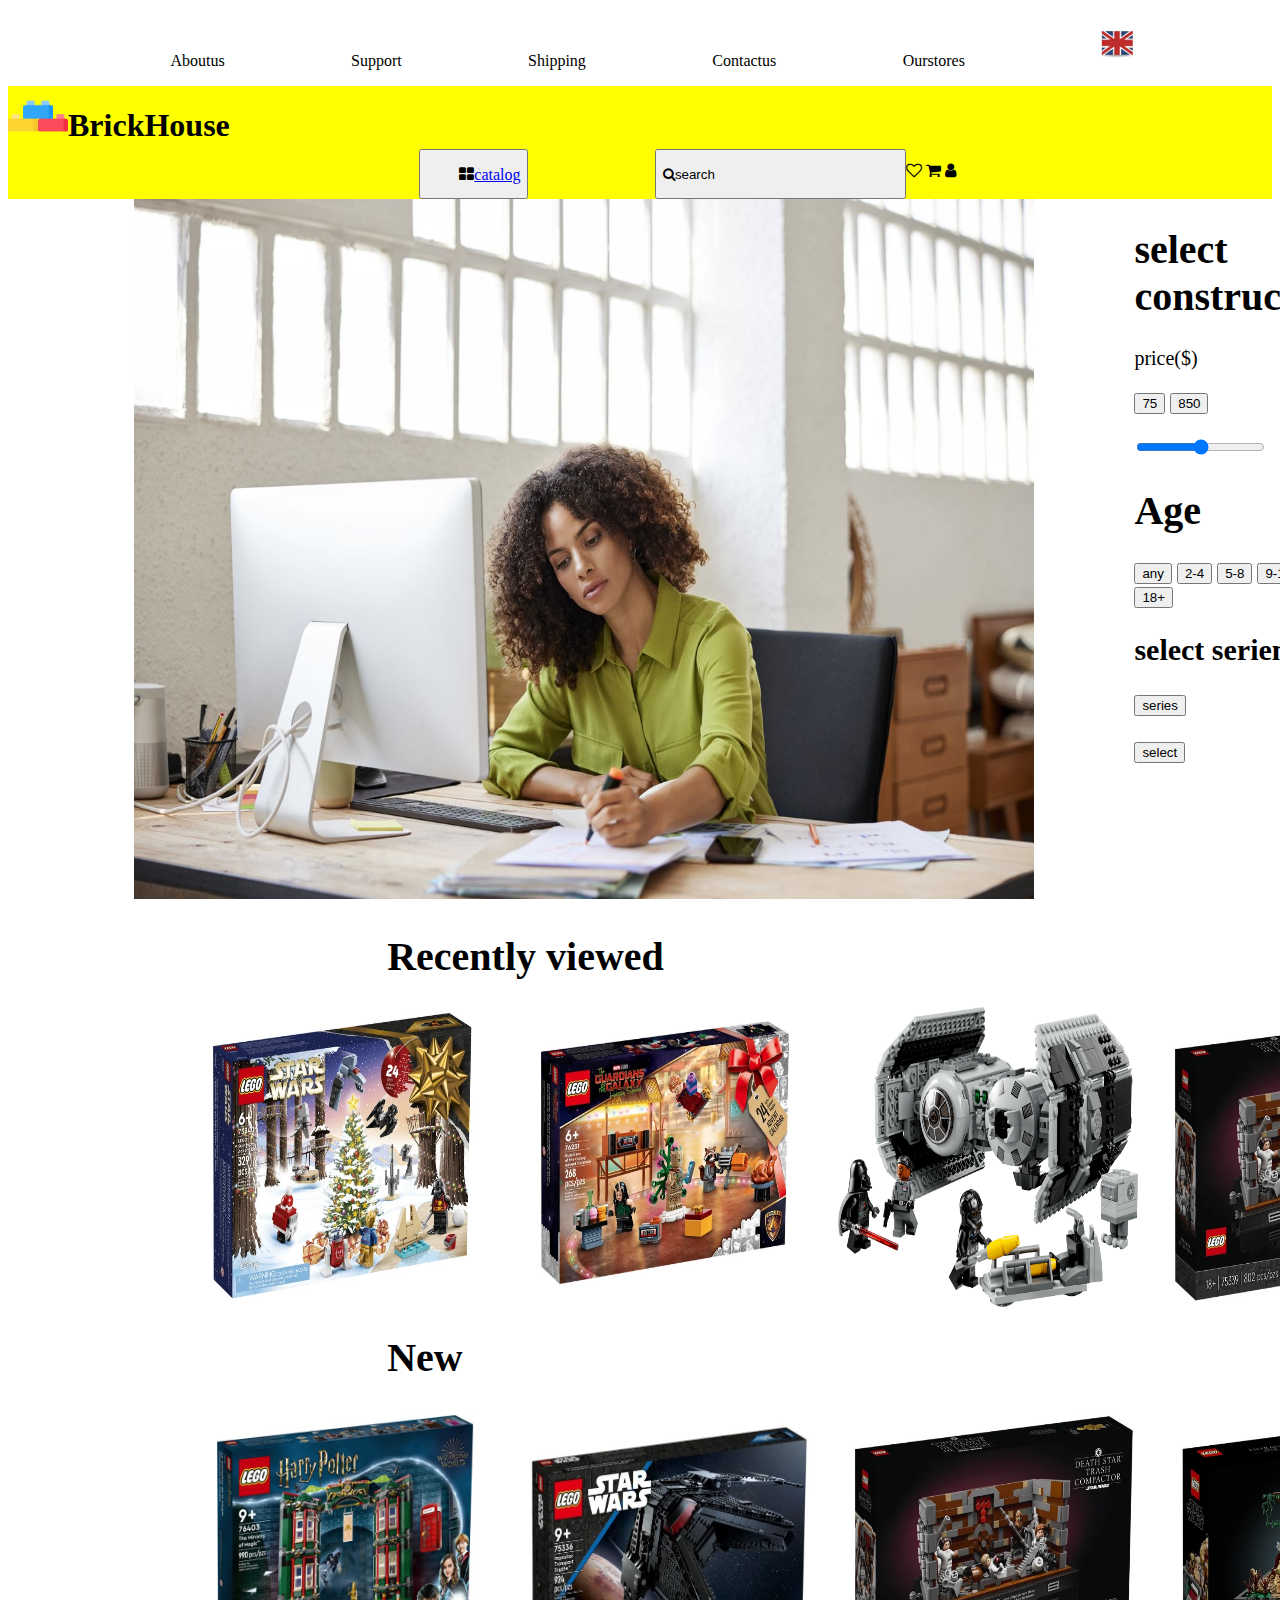
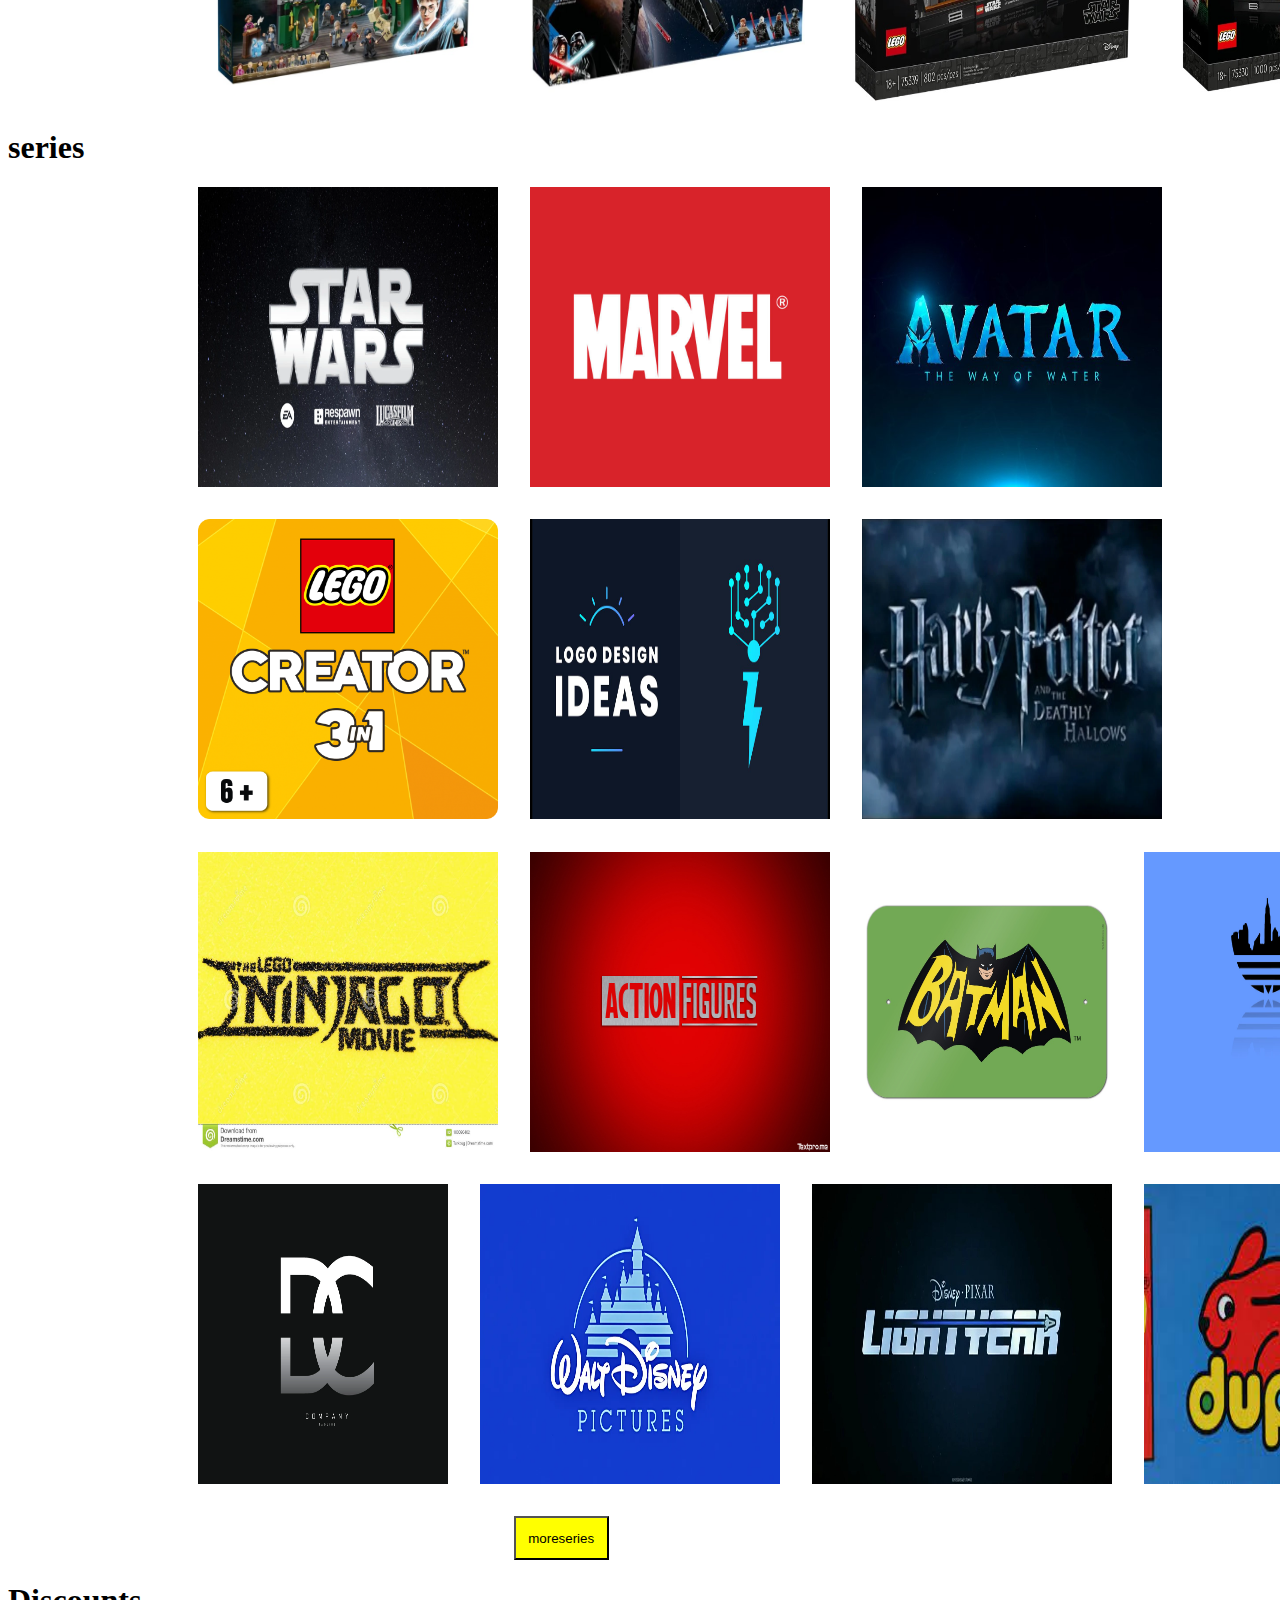
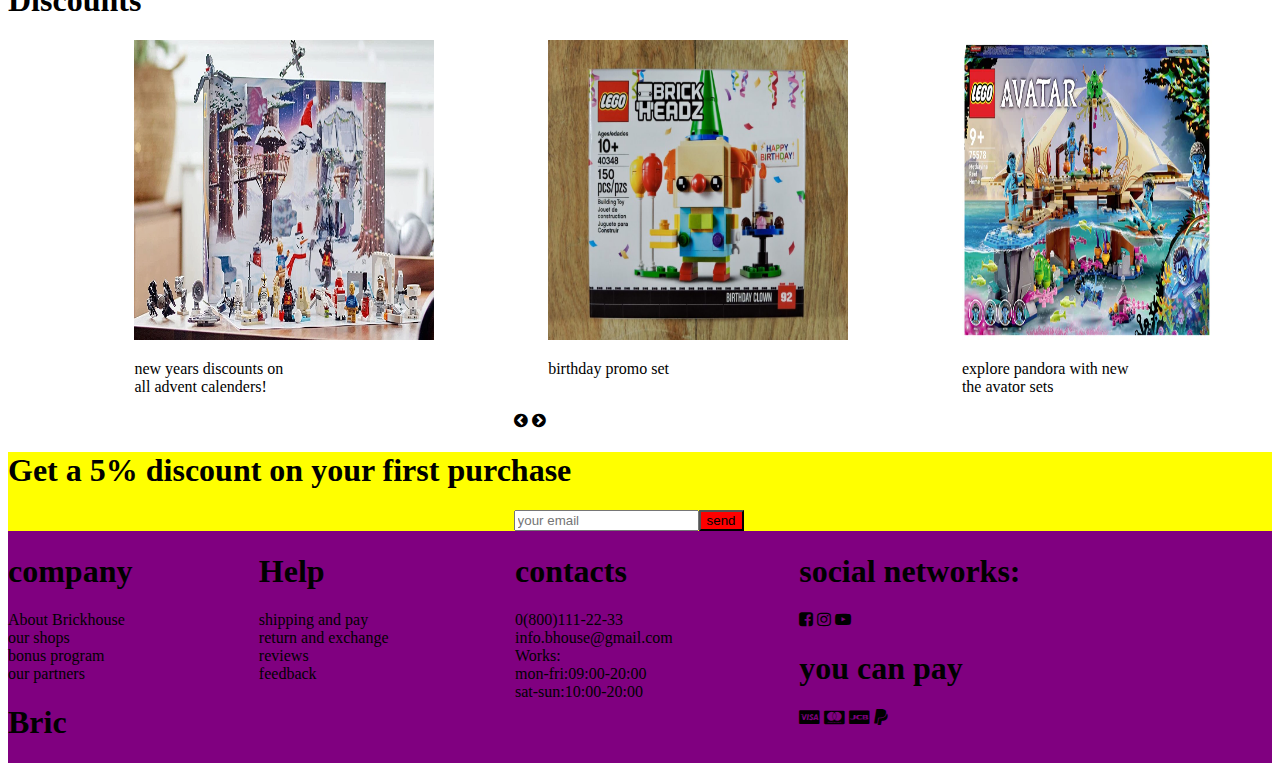
<file: index.html>
<!DOCTYPE html>
<html lang="en">
<head>
    <meta charset="UTF-8">
    <meta http-equiv="X-UA-Compatible" content="IE=edge">
    <meta name="viewport" content="width=device-width, initial-scale=1.0">
    <title>Document</title>
    <link rel="stylesheet" href="style.css">
    <link rel="stylesheet" href="media.css">
    <link rel="stylesheet" href="https://cdnjs.cloudflare.com/ajax/libs/font-awesome/4.7.0/css/font-awesome.min.css">
</head>
<body>
    <div class="people">
    <div class="di1">
        <nav class="nav">
            <ul>
                <li><a href="#Aboutus"></a>Aboutus</li>
                <li><a href="Support"></a>Support</li>
                <li><a href="Shipping"></a>Shipping</li>
                <li><a href="Contactus"></a>Contactus</li>
                <li><a href="Ourstores"></a>Ourstores</li>
                <li><img src="flag.png" id="flag"></li>
            </ul>
        </nav>
    </div>
    <div class="brickhouse">
        <img src="brickhouse.png" id="brick">  
        <h1>BrickHouse</h1>
        <button id="catalog"i class="fa fa-th-large" aria-hidden="true"></i><a href="details.html">catalog</a> </button>
        <button id="search"><i class="fa fa-search" aria-hidden="true"></i>search</button>
        <div class="icon">
        <i class="fa fa-heart-o" aria-hidden="true"></i>
        <i class="fa fa-shopping-cart" aria-hidden="true"></i>
        <i class="fa fa-user" aria-hidden="true"></i>
        </div> 
        </div>
        <div class="mmm">
            <div>
                <img src="women.jpg" id="women">
            </div>
            <div class="sessions">
                <h1>select constructer</h1>
                <p>price($)</p>
                <button>75</button>   <button>850</button> <br> <br>
                <input type="range">
                <h1>Age</h1>
                <button>any</button>  <button>2-4</button> <button>5-8</button> <button>9-17</button> <button>18+</button>
                <h2>select serien</h2>
                <button>series</button> <br> <br> <button>select</button>
            </div>

        </div>
        
            <h1 class="rece">Recently viewed</h1>
            <div class="camon">
<img src="im1.jpg" id="one">
<img src="im2.jpg" id="two">
<img src="camera.png" id="cam">
<img src="im3.jpg" id="three">
            </div>
            <h1 class="new">New</h1>
            <div class="camon2">
<img src="im4.jpg" id="four">
<img src="mage6.jpg" id="six">
<img src="mage7.jpg" id="seven">
<img src="mage8.jpg" id="eight">
            </div>
            <h1>series</h1>
            <div class="xxx">
                <div class="x1">
                    <img src="star2.webp" id="star">
                <img src="marvel.jpg" id="marvel">
                <img src="avater.jpeg" id="avater">
                </div>
                <div class="x2">
                    <img src="creator.png" id="creator">
                <img src="ideas.jpg" id="ideas">
                <img src="harry.webp" id="harry">

                </div>
               <div class="x3">
                <img src="ninja.jpg" id="ninja">
                <img src="minifi.jpg" id="mini">
                <img src="classic.jpeg" id="classic">
                <img src="city.jpg" id="city">

               </div>
                <div class="x4">
                    <img src="dc.webp" id="dc">
                <img src="disney.webp" id="disney">
                <img src="lightyear.jpg" id="light">
                <img src="duplo.jpeg" id="duplo">

                </div>
            </div>
            <div>
                <button class="series">moreseries</button>
            </div>
            <h1>Discounts</h1>
            <div class="more">
            <div>
                <img src="newyear.webp" id="newyear">
                <p>new years discounts on <br>all advent calenders!</p>
            </div>
            <div>
                <img src="birthday2.jpg" id="birthday">
                <p>birthday promo set</p>
            </div>
            <div>
                <img src="pandora2.webp" id="pandora">
                <p>explore pandora with new <br>the avator sets</p>
            </div>
            </div>
            <div class="con">
                <i class="fa fa-chevron-circle-left" aria-hidden="true"></i> <i class="fa fa-chevron-circle-right" aria-hidden="true"></i>
            </div>
            <div class="near">
                <h1>Get a 5% discount on your first purchase</h1>
                <div class="kolo">
                      <input type="your email"placeholder="your email"><button id="but7">send</button>
                    </div>
                    </div>
            <div class="end">
                <div>
                <h1>company</h1>
                <p>About Brickhouse <br>our shops <br>bonus program <br>our partners</p>
                <h1>Bric</h1>
            </div>
            <div>
                <h1>Help</h1>
                <p>shipping and pay <br>return and exchange <br>reviews <br>feedback</p>
            </div>
            <div>
                <h1>contacts</h1>
                <p>0(800)111-22-33 <br>info.bhouse@gmail.com <br>Works: <br>mon-fri:09:00-20:00 <br>sat-sun:10:00-20:00</p>
            </div>
            <div>
                <h1>social networks:</h1>
                <i class="fa fa-facebook-square" aria-hidden="true"></i> <i class="fa fa-instagram" aria-hidden="true"></i> <i class="fa fa-youtube-play" aria-hidden="true"></i>
                <h1>you can pay</h1>
                <i class="fa fa-cc-visa" aria-hidden="true"></i> <i class="fa fa-cc-mastercard" aria-hidden="true"></i> <i class="fa fa-cc-jcb" aria-hidden="true"></i> <i class="fa fa-paypal" aria-hidden="true"></i>

            </div>

            </div>
            </div>

</body>
</html>
</file>
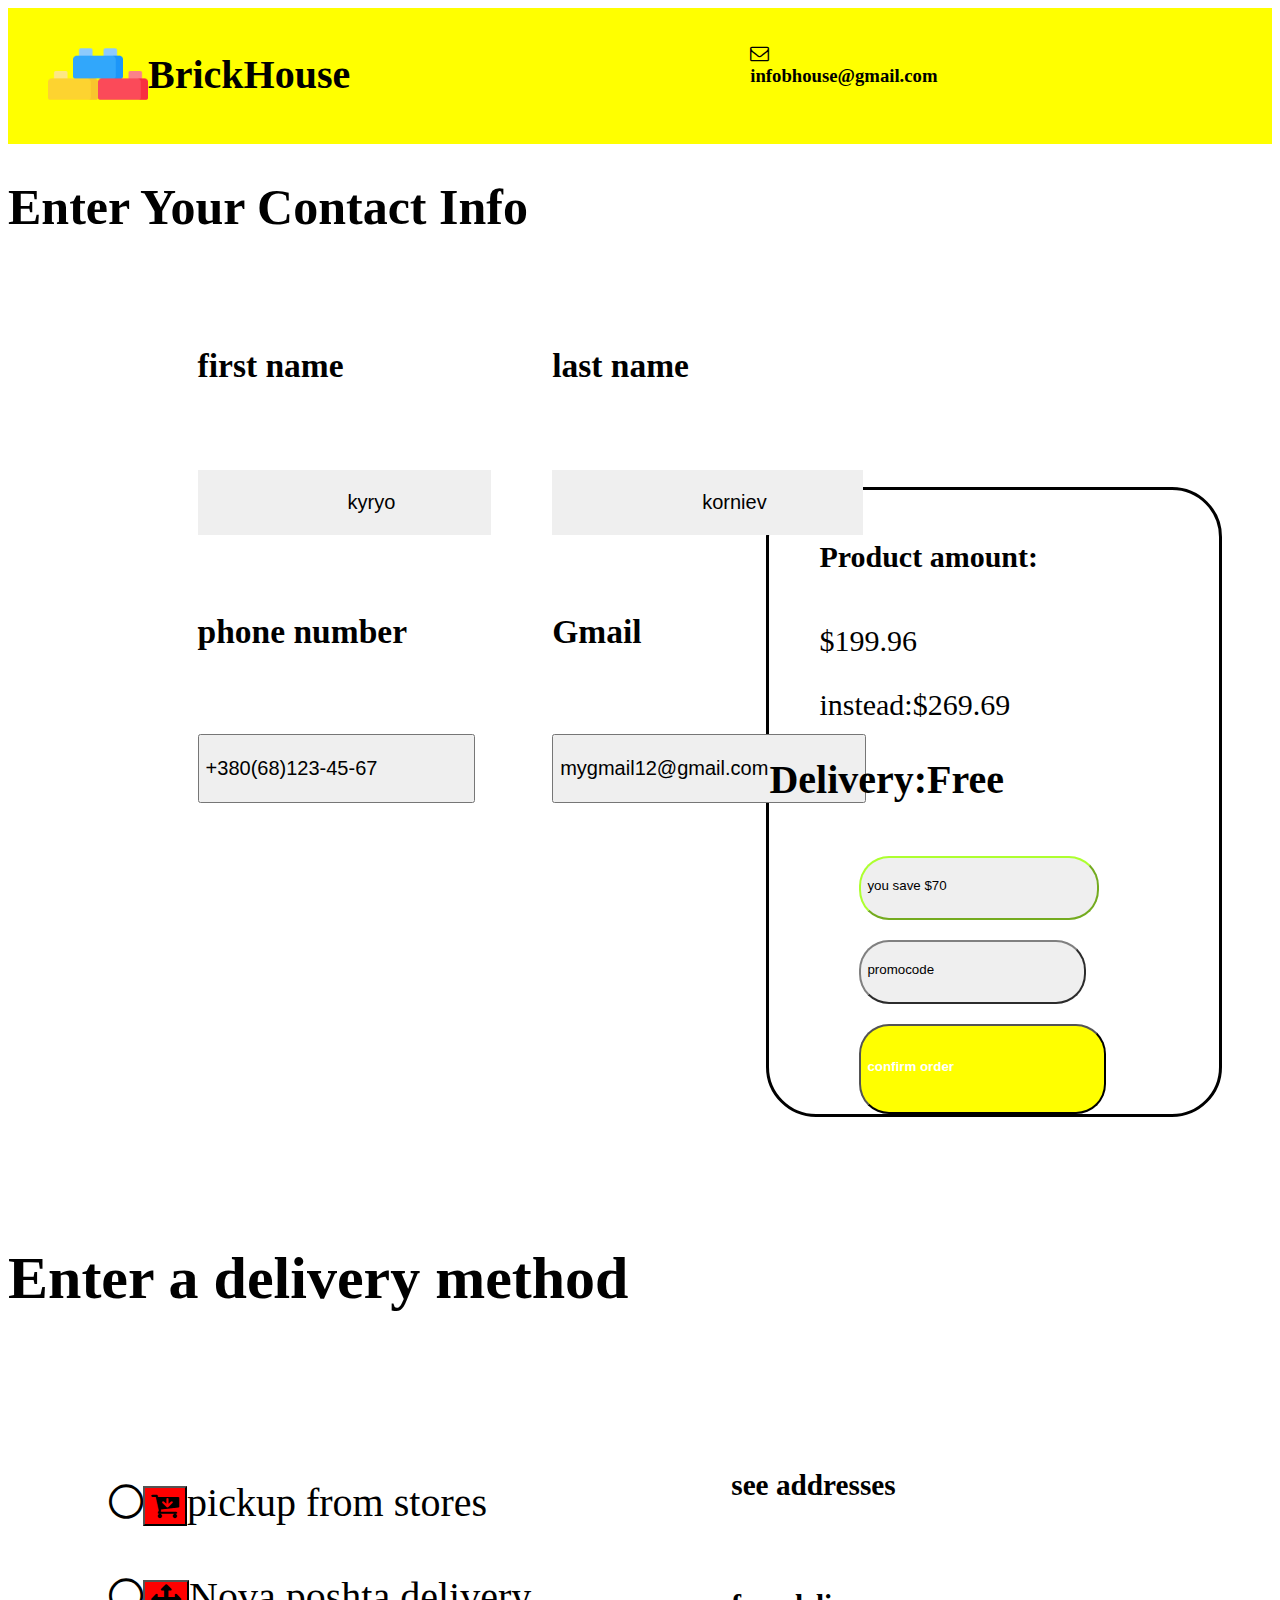
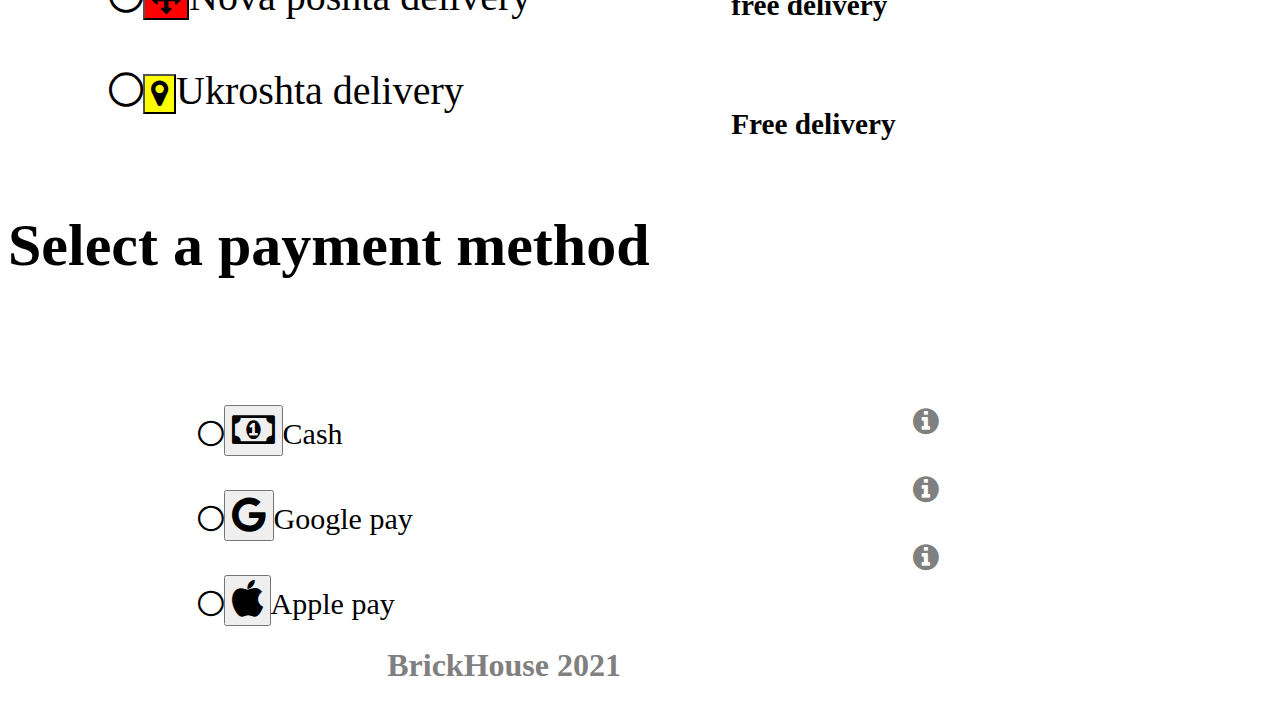
<file: contact.html>
<!DOCTYPE html>
<html lang="en">
<head>
    <meta charset="UTF-8">
    <meta http-equiv="X-UA-Compatible" content="IE=edge">
    <meta name="viewport" content="width=device-width, initial-scale=1.0">
    <title>Document</title>
    <link rel="stylesheet" href="contact.css">
    <link rel="stylesheet" href="https://cdnjs.cloudflare.com/ajax/libs/font-awesome/4.7.0/css/font-awesome.min.css">
</head>
<body>
    <div class="nyumba">
        <div class="navdi">
        <nav class="nav">
            <ul>
                <div>
         <img src="brickhouse.png" id="brick">
         </div>
         <div>
            <h1 class="b">BrickHouse</h1>
                </div>
                <div class="d1">
                 <h3 class="hotline"> <i class="fa fa-envelope-o" aria-hidden="true"></i> infobhouse@gmail.com</h3> 
                 </div>
                 <div class="d2">
               <h3 class="Contact"><i class="fa fa-phone" aria-hidden="true"></i>0(800)111-22-33 </h3>
                </div>

            </ul>
        </nav>
        </div>
        <div class="uno1">
            <h1 class="uno1">Enter Your Contact Info</h1>
        </div>
        <div class="Enter2">
        <div>
            <h6>first name</h6>
            <button class="but2"><p class="ky">kyryo</p></button> <br>
            <h6>phone number</h6>
            <button class="but5"><p class="phone">+380(68)123-45-67</p></button>
        </div>
     <div>
        <h6>last name</h6>
        <button class="but1"> <p class="kor">korniev</p></button> <br>
        <h6>Gmail</h6>
        <button class="but4"><p class="my">mygmail12@gmail.com</p> </button>
     </div>
     </div>
     <div class="prdc">
        <h5 class="p1">Product amount:</h5>
        <p class="p2">$199.96</p>
        <p class="p3">instead:$269.69</p>
        <h2 class="va">Delivery:Free</h2>
        <div class="endbut">
        <button class="ten">you save $70</button> <br>
        <button class="twenty">promocode</button> <br>
        <button class="thirty"><p class="white">confirm order</p></button>
        </div>
     </div>
     <div class="enter7">
        <h1 class="entry">Enter a delivery method</h1>
     </div>
     <div class="nova">
        <div class="pickup2"> 
            <i class="fa fa-circle-thin" aria-hidden="true"></i><button class="ke1"><i class="fa fa-cart-arrow-down" aria-hidden="true"></i></button>pickup from stores <br> <br>
                 <i class="fa fa-circle-thin" aria-hidden="true"></i><button class="ke2"><i class="fa fa-arrows" aria-hidden="true"></i></button>Nova poshta delivery <br> <br> 
                 <i class="fa fa-circle-thin" aria-hidden="true"></i><button class="ke3"><i class="fa fa-map-marker" aria-hidden="true"></i></button>Ukroshta delivery
        </div>
        <div class="address">
            <h3>see addresses</h3> <br>
            <h3>free delivery</h3> <br> 
            <h3>Free delivery</h3>
        </div>
     </div> <br>
     <div class="sele">
        <h1>Select a payment method</h1>
     </div>
     <div class="payment">
     <div class="paygo">
        <i class="fa fa-circle-thin" aria-hidden="true"></i><button class="a"><i class="fa fa-money" aria-hidden="true"></i> </button>Cash <br> <br>
        <i class="fa fa-circle-thin" aria-hidden="true"></i><button class="b"><i class="fa fa-google" aria-hidden="true"></i></button>Google pay <br> <br>
        <i class="fa fa-circle-thin" aria-hidden="true"></i><button class="c"><i class="fa fa-apple" aria-hidden="true"></i></button>Apple pay
     </div>
     <div class="icony">
        <i class="fa fa-info-circle" aria-hidden="true"></i> <br> <br>
        <i class="fa fa-info-circle" aria-hidden="true"></i> <br> <br>
        <i class="fa fa-info-circle" aria-hidden="true"></i>
     </div>
     </div>
       

     <h1 class="fin">BrickHouse 2021</h1>
    </div>
</body>
</html>
</file>
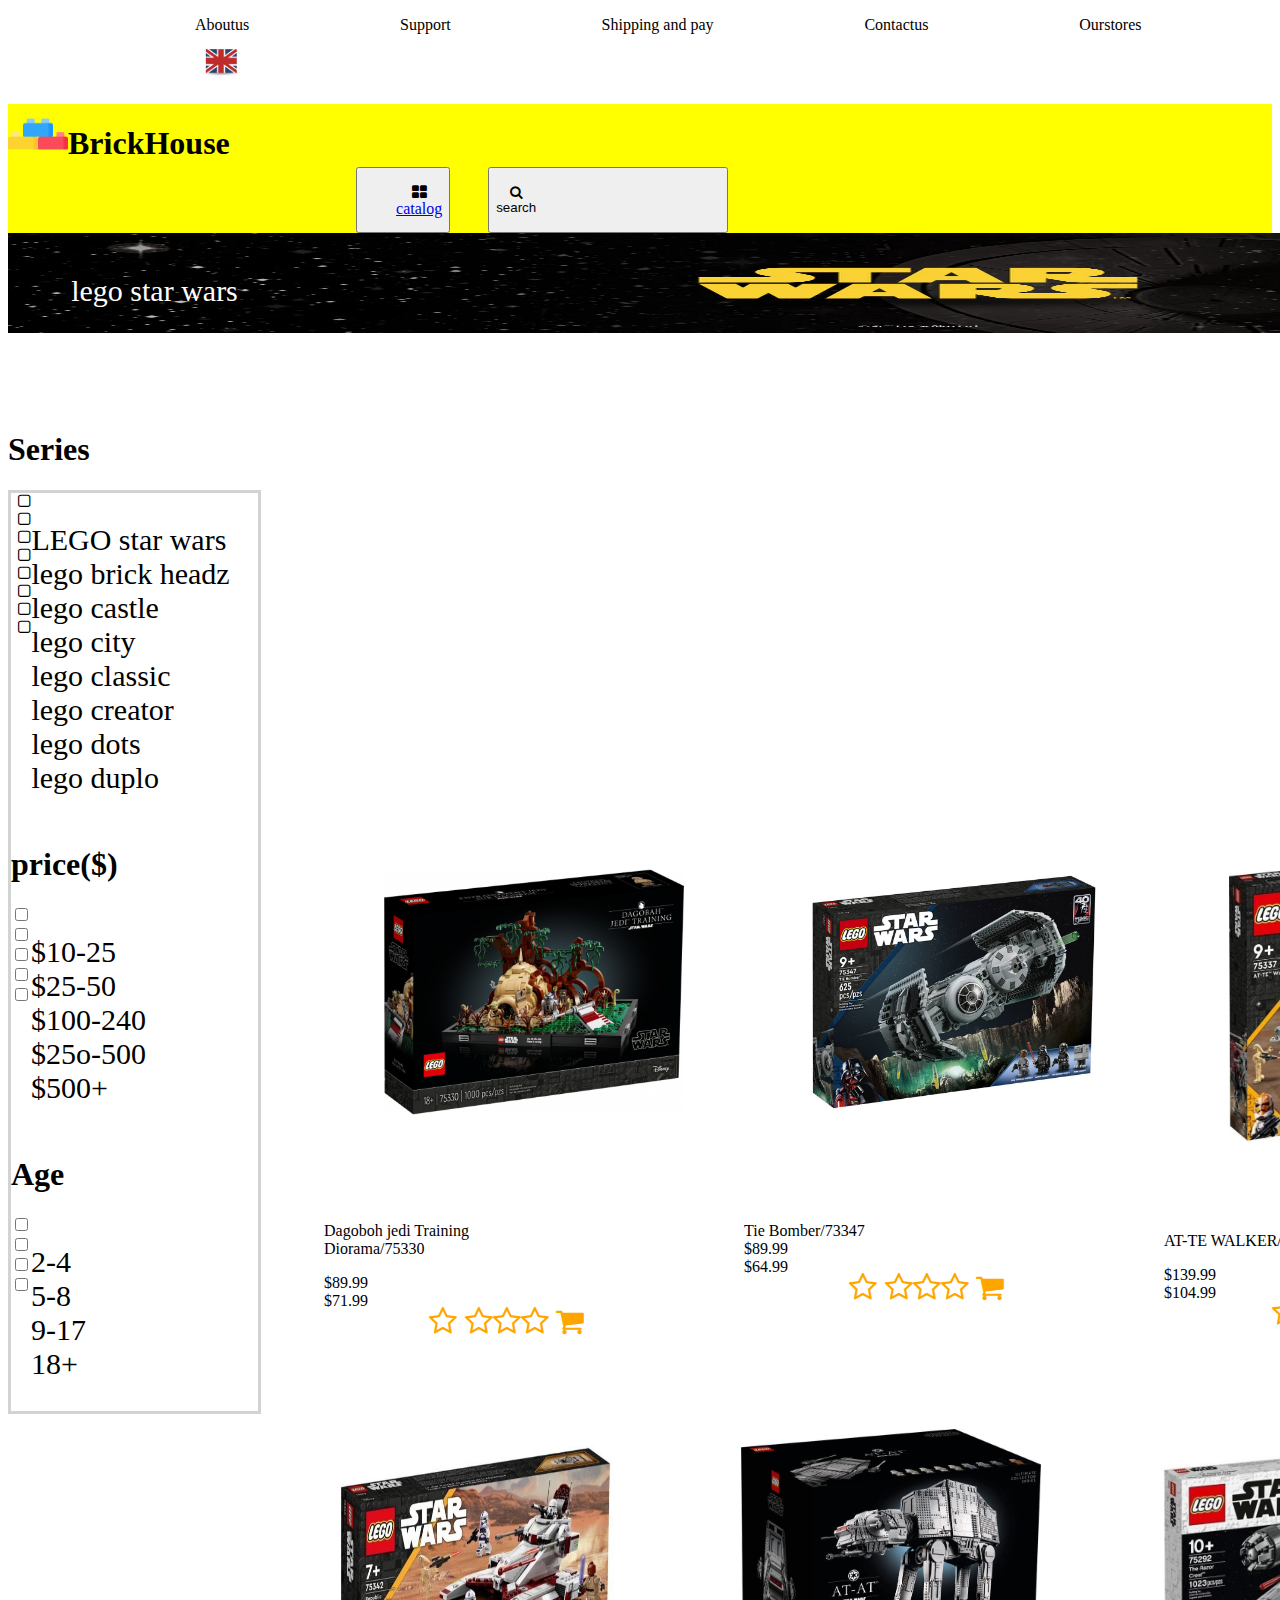
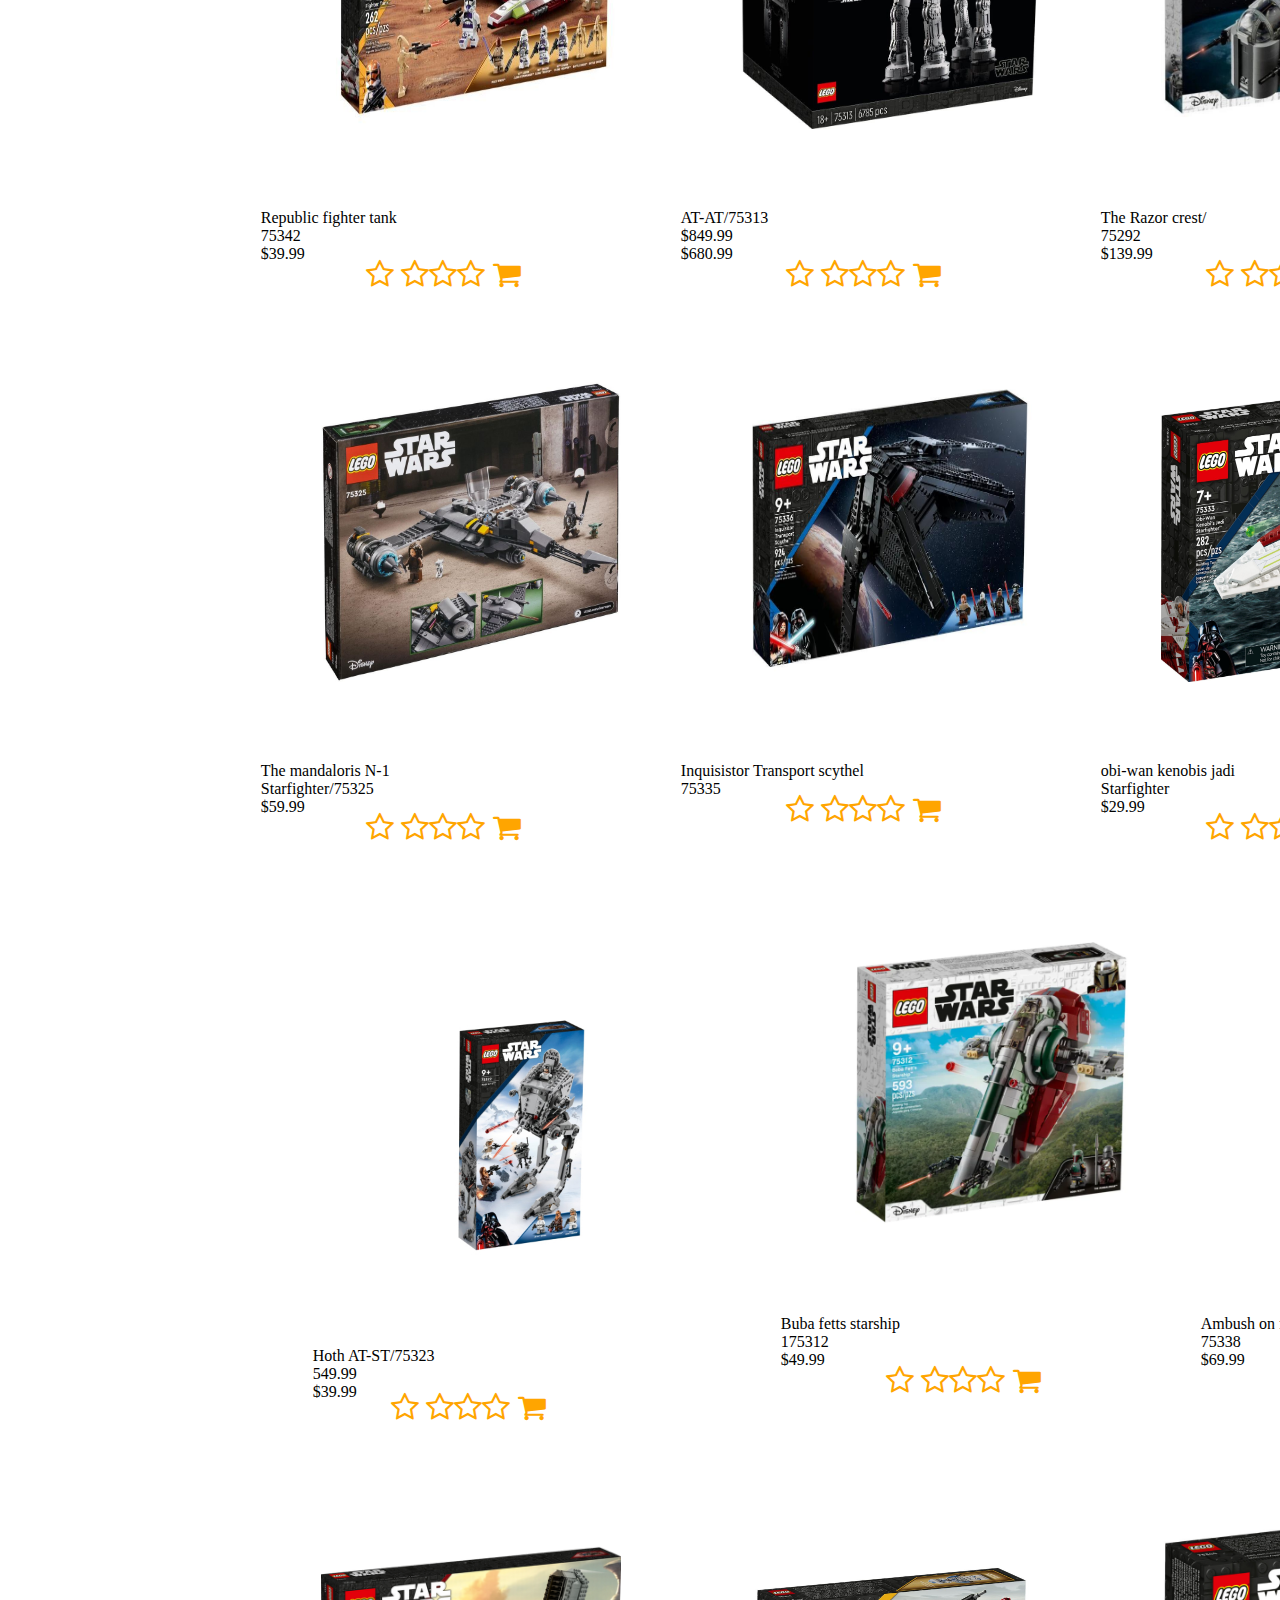
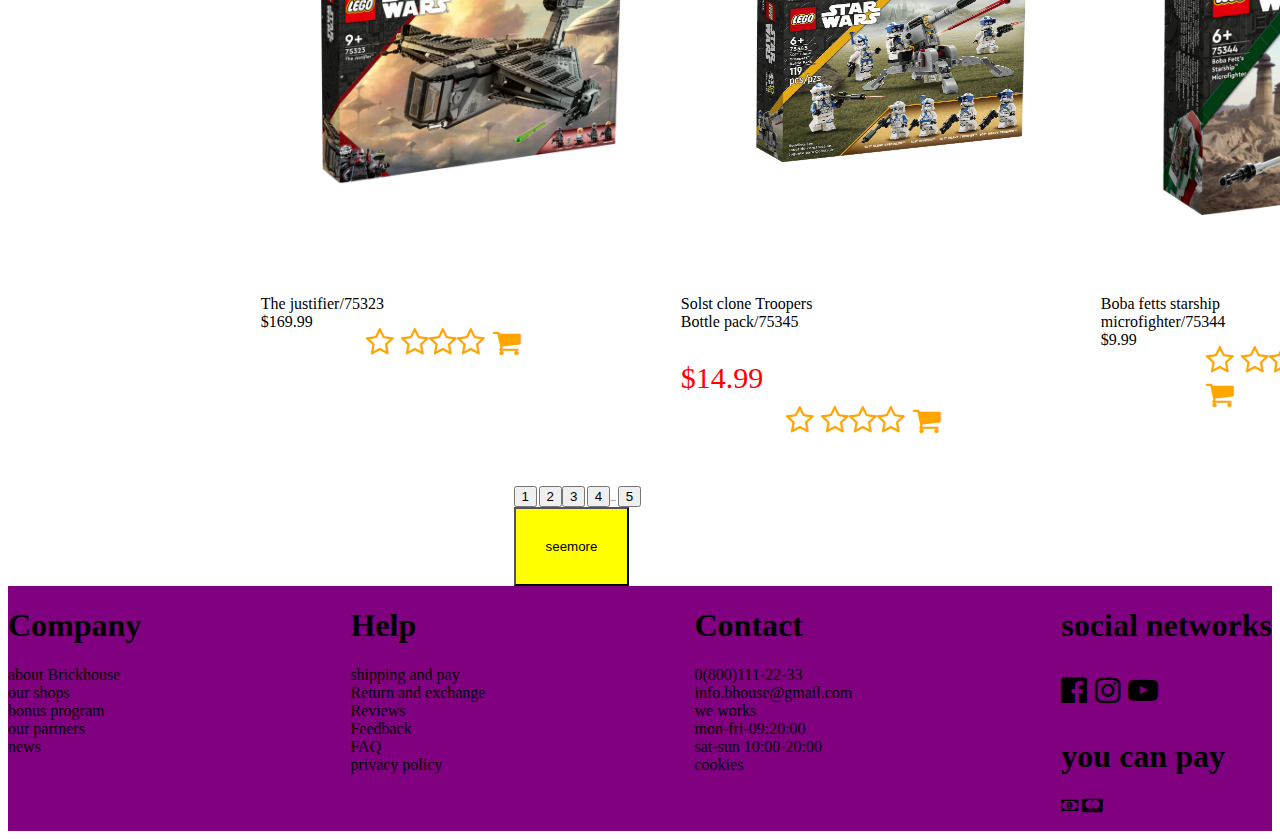
<file: details.html>
<!DOCTYPE html>
<html lang="en">
<head>
    <meta charset="UTF-8">
    <meta http-equiv="X-UA-Compatible" content="IE=edge">
    <meta name="viewport" content="width=device-width, initial-scale=1.0">
    <title>Document</title>
    <link rel="stylesheet" href="details.css">
    <link rel="stylesheet" href="https://cdnjs.cloudflare.com/ajax/libs/font-awesome/4.7.0/css/font-awesome.min.css">
</head>
<body>
    <div>
        <nav class="nav">
            <ul>
                <li><a href="#Aboutus"></a>Aboutus</li>
                <li><a href="#Support"></a>Support</li>
                <li><a href="Shipping and pay"></a>Shipping and pay</li>
                <li><a href="Contactus"></a>Contactus</li>
                <li><a href="Ourstores"></a>Ourstores</li>
                <li><img src="flag.png" id="flag"></li>
            </ul>
        </nav>
    </div>
    <div class="brickhouse">
      <img src="brickhouse.png" id="brick">  
      <h1>BrickHouse</h1>
      <button id="catalog"i class="fa fa-th-large" aria-hidden="true"></i> <a href="gamer3.0.html">catalog</a></button>
      <button id="search"><i class="fa fa-search" aria-hidden="true"></i>search</button>
      <div class="icon">
      <i class="fa fa-heart-o" aria-hidden="true"></i>
      <i class="fa fa-shopping-cart" aria-hidden="true"></i>
      <i class="fa fa-user" aria-hidden="true"></i>
      </div>

    </div> 
    <div class="power">
        <img src="difference.webp" id="star">
       <p class="pwars">lego star wars</p>
    </div> <br> <br> <br> <br>
    <h1>Series</h1>
    <div class="mainofmain">
    <div class="main">
    <div>
        <i class="fa fa-square-o" aria-hidden="true"></i> <br>
        <i class="fa fa-square-o" aria-hidden="true"></i> <br>
        <i class="fa fa-square-o" aria-hidden="true"></i> <br>
        <i class="fa fa-square-o" aria-hidden="true"></i> <br>
        <i class="fa fa-square-o" aria-hidden="true"></i> <br>
        <i class="fa fa-square-o" aria-hidden="true"></i> <br>
        <i class="fa fa-square-o" aria-hidden="true"></i> <br>
        <i class="fa fa-square-o" aria-hidden="true"></i> 
    </div>
    <div class="plego">
        <p>LEGO star wars <br> lego brick headz <br>lego castle <br>lego city <br>lego classic <br>lego creator <br>lego dots <br>lego duplo</p>
    </div>
    </div>
    <h1>price($)</h1>
    <div class="session2">
        <div>
            <input type="checkbox"> <br><input type="checkbox"> <br><input type="checkbox"> <br><input type="checkbox"> <br><input type="checkbox"> <br>

        </div>
        <div>
            <p class="price">$10-25 <br>$25-50 <br>$100-240 <br>$25o-500 <br>$500+</p>
        </div>
    </div>
        <h1>Age</h1>
        <div class="sessionsc">
        <div>
        <input type="checkbox"> <br> <input type="checkbox"> <br> <input type="checkbox"> <br> <input type="checkbox"> <br>

        </div>
        <div class="Age">
            <p class="Age">2-4 <br>5-8 <br>9-17 <br>18+</p>
        </div>

    </div>
    </div>
    <div class="column1hold">
        <div class="column1">
            <img src="disk1.jpg" id="disk1">
            <p>Dagoboh jedi Training <br>Diorama/75330</p>
            <p>$89.99 <br>$71.99</p>
            <p class="checked"><i class="fa fa-star-o" aria-hidden="true"></i> <i class="fa fa-star-o" aria-hidden="true"></i><i class="fa fa-star-o" aria-hidden="true"></i><i class="fa fa-star-o" aria-hidden="true"></i>  <i id="ul" class="fa fa-shopping-cart" aria-hidden="true"></i></p>
            </div>
            <div>
            <img src="disk2.jpeg" id="disk2">
            <p>Tie Bomber/73347 <br>$89.99 <br>$64.99</p>
            <p class="checked"><i class="fa fa-star-o" aria-hidden="true"></i> <i class="fa fa-star-o" aria-hidden="true"></i><i class="fa fa-star-o" aria-hidden="true"></i><i class="fa fa-star-o" aria-hidden="true"></i>  <i id="ul" class="fa fa-shopping-cart" aria-hidden="true"></i></p>
            </div>
            <div>
            <img src="disk3.jpg"id="disk3">
            <p>AT-TE WALKER/75337</p>
            <P>$139.99 <br>$104.99</P>
            <p class="checked"><i class="fa fa-star-o" aria-hidden="true"></i> <i class="fa fa-star-o" aria-hidden="true"></i><i class="fa fa-star-o" aria-hidden="true"></i><i class="fa fa-star-o" aria-hidden="true"></i>  <i id="ul" class="fa fa-shopping-cart" aria-hidden="true"></i></p>
        </div>
        </div>
        <div>
        <div class="column2hold">
            <div>
                <img src="disk4.jpg" id="disk4">
                <p>Republic fighter tank <br>75342 <br>$39.99</p>
                <p class="checked"><i class="fa fa-star-o" aria-hidden="true"></i> <i class="fa fa-star-o" aria-hidden="true"></i><i class="fa fa-star-o" aria-hidden="true"></i><i class="fa fa-star-o" aria-hidden="true"></i>  <i id="ul" class="fa fa-shopping-cart" aria-hidden="true"></i></p>
            </div>
            <div>
                <img src="disk5.jpg" id="disk5">
                <p>AT-AT/75313 <br>$849.99 <br>$680.99</p>
                <p class="checked"><i class="fa fa-star-o" aria-hidden="true"></i> <i class="fa fa-star-o" aria-hidden="true"></i><i class="fa fa-star-o" aria-hidden="true"></i><i class="fa fa-star-o" aria-hidden="true"></i>  <i id="ul" class="fa fa-shopping-cart" aria-hidden="true"></i></p>
            </div>
            <div>
                <img src="disk6.jpg" id="disk6">
                <p>The Razor crest/ <br>75292 <br>$139.99</p>
                <p class="checked"><i class="fa fa-star-o" aria-hidden="true"></i> <i class="fa fa-star-o" aria-hidden="true"></i><i class="fa fa-star-o" aria-hidden="true"></i><i class="fa fa-star-o" aria-hidden="true"></i>  <i id="ul" class="fa fa-shopping-cart" aria-hidden="true"></i></p>
            </div>
        </div>
        <div class="column3hold">
            <div>
                <img src="disk7.jpg" id="disk7">
                <p>The mandaloris N-1 <br>Starfighter/75325 <br>$59.99</p>
                <p class="checked"><i class="fa fa-star-o" aria-hidden="true"></i> <i class="fa fa-star-o" aria-hidden="true"></i><i class="fa fa-star-o" aria-hidden="true"></i><i class="fa fa-star-o" aria-hidden="true"></i>  <i id="ul" class="fa fa-shopping-cart" aria-hidden="true"></i></p>
            </div>
            <div>
                <img src="disk8.jpg" id="disk8">
                <p>Inquisistor Transport scythel <br>75335</p>
                <p class="checked"><i class="fa fa-star-o" aria-hidden="true"></i> <i class="fa fa-star-o" aria-hidden="true"></i><i class="fa fa-star-o" aria-hidden="true"></i><i class="fa fa-star-o" aria-hidden="true"></i>  <i id="ul" class="fa fa-shopping-cart" aria-hidden="true"></i></p>
            </div>
            <div>
                <img src="disk9.jpg" id="disk9">
                <p>obi-wan kenobis jadi <br>Starfighter <br>$29.99</p>
                <p class="checked"><i class="fa fa-star-o" aria-hidden="true"></i> <i class="fa fa-star-o" aria-hidden="true"></i><i class="fa fa-star-o" aria-hidden="true"></i><i class="fa fa-star-o" aria-hidden="true"></i>  <i id="ul" class="fa fa-shopping-cart" aria-hidden="true"></i></p>
            </div>
        </div>
        <div class="column4hold">
            <div>
                <img src="disk10.jpg" id="disk10">
                <p class="hoth">Hoth AT-ST/75323 <br>549.99 <br>$39.99</p>
                <p class="checked"><i class="fa fa-star-o" aria-hidden="true"></i> <i class="fa fa-star-o" aria-hidden="true"></i><i class="fa fa-star-o" aria-hidden="true"></i><i class="fa fa-star-o" aria-hidden="true"></i>  <i id="ul" class="fa fa-shopping-cart" aria-hidden="true"></i></p>
            </div>
            <div>
                <img src="disk11.webp" id="disk11">
                <p>Buba fetts starship <br>175312 <br>$49.99</p>
                <p class="checked"><i class="fa fa-star-o" aria-hidden="true"></i> <i class="fa fa-star-o" aria-hidden="true"></i><i class="fa fa-star-o" aria-hidden="true"></i><i class="fa fa-star-o" aria-hidden="true"></i>  <i id="ul" class="fa fa-shopping-cart" aria-hidden="true"></i></p>
            </div>
            <div>
                <img src="disk12.jpg" id="disk12">
                <p>Ambush on ferrix <br>75338 <br>$69.99</p>
                <p class="checked"><i class="fa fa-star-o" aria-hidden="true"></i> <i class="fa fa-star-o" aria-hidden="true"></i><i class="fa fa-star-o" aria-hidden="true"></i><i class="fa fa-star-o" aria-hidden="true"></i>  <i id="ul" class="fa fa-shopping-cart" aria-hidden="true"></i></p>
            </div>
        </div>
        <div class="column5hold">
            <div>
                <img src="disk13.png" id="disk13">
                <p>The justifier/75323 <br>$169.99</p>
                <p class="checked"><i class="fa fa-star-o" aria-hidden="true"></i> <i class="fa fa-star-o" aria-hidden="true"></i><i class="fa fa-star-o" aria-hidden="true"></i><i class="fa fa-star-o" aria-hidden="true"></i>  <i id="ul" class="fa fa-shopping-cart" aria-hidden="true"></i></p>
            </div>
            <div>
                <img src="disk14.jpg" id="disk14">
                <p>Solst clone Troopers <br>Bottle pack/75345 </p>
                <p class="dola14">$14.99</p>
                <p class="checked"><i class="fa fa-star-o" aria-hidden="true"></i> <i class="fa fa-star-o" aria-hidden="true"></i><i class="fa fa-star-o" aria-hidden="true"></i><i class="fa fa-star-o" aria-hidden="true"></i>  <i id="ul" class="fa fa-shopping-cart" aria-hidden="true"></i></p>
            </div>
            <div>
                <img src="disk15.png" id="disk15">
                <p>Boba fetts starship <br>microfighter/75344 <br>$9.99</p>
                <p class="checked"><i class="fa fa-star-o" aria-hidden="true"></i> <i class="fa fa-star-o" aria-hidden="true"></i><i class="fa fa-star-o" aria-hidden="true"></i><i class="fa fa-star-o" aria-hidden="true"></i> <br> <i id="ul" class="fa fa-shopping-cart" aria-hidden="true"></i></p>
            </div>
        </div> <br>
        <div class="number">
            <button>1</button> <button>2</button><button>3</button> <button>4</button>.... <button>5</button>
        </div>
        <div>
            <button class="butfin">seemore</button>
        </div>
        <div class="footer">
            <div>
                <h1>Company</h1>
                <p>about Brickhouse <br>our shops <br>bonus program <br>our partners <br>news</p>
            </div>
            <div>
                <h1>Help</h1>
                <p>shipping and pay <br>Return and exchange <br>Reviews <br>Feedback <br>FAQ <br>privacy policy</p>

            </div>
            <div>
                <h1>Contact</h1>
                <p>0(800)111-22-33 <br>info.bhouse@gmail.com <br>we works <br>mon-fri-09:20:00 <br>sat-sun 10:00-20:00 <br>cookies</p>
            </div>
            <div>
                <h1>social networks</h1>
             <p class="cones2"> <i class="fa fa-facebook-official" aria-hidden="true"></i> <i class="fa fa-instagram" aria-hidden="true"></i> <i class="fa fa-youtube-play" aria-hidden="true"></i></p>
             <h1>you can pay</h1>
             <p><i class="fa fa-money" aria-hidden="true"></i> <i class="fa fa-cc-mastercard" aria-hidden="true"></i></p>
            </div>
        </div>
</body>
</html>
</file>
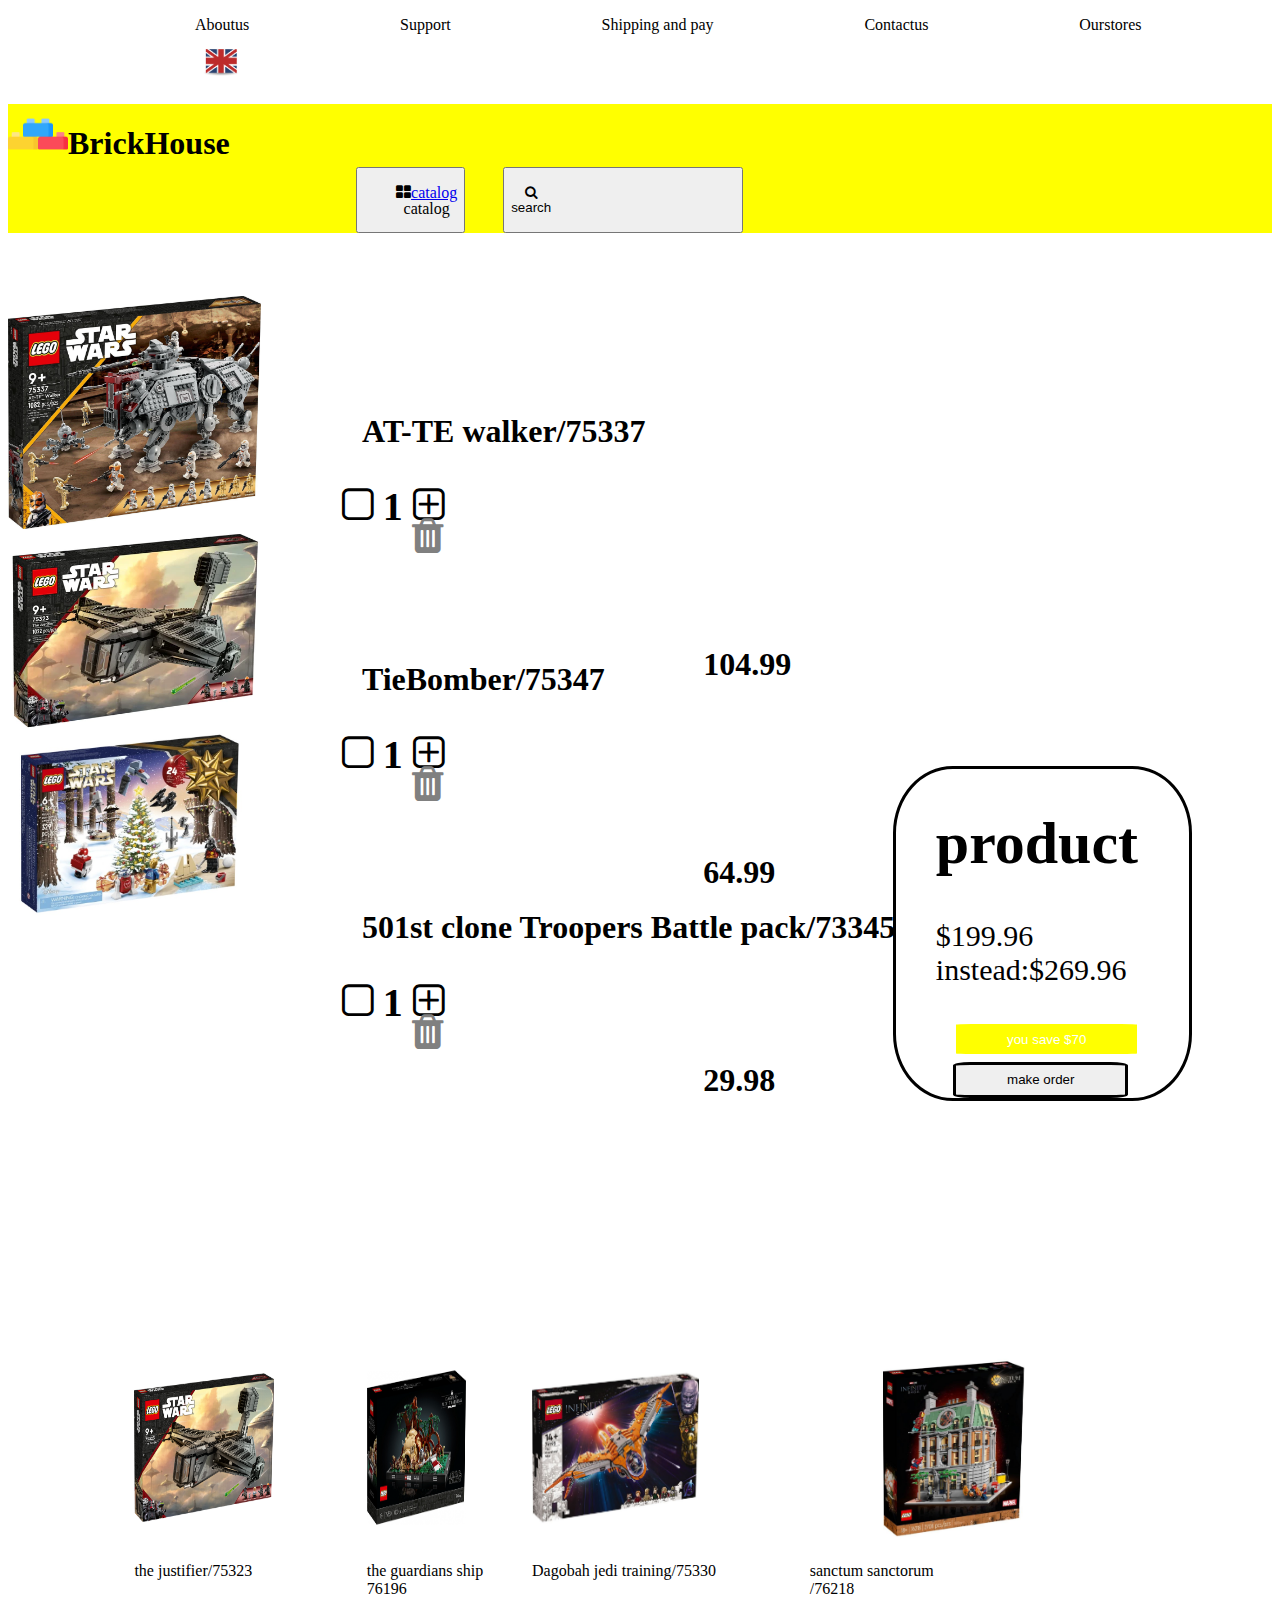
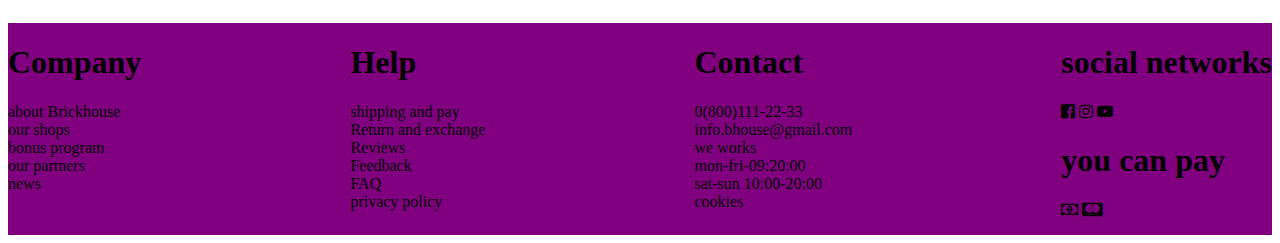
<file: finishproduct.html>
<!DOCTYPE html>
<html lang="en">
<head>
    <meta charset="UTF-8">
    <meta http-equiv="X-UA-Compatible" content="IE=edge">
    <meta name="viewport" content="width=device-width, initial-scale=1.0">
    <title>Document</title>
    <link rel="stylesheet" href="media.css">
    <link rel="stylesheet" href="finishproduct.css">
    <link rel="stylesheet" href="https://cdnjs.cloudflare.com/ajax/libs/font-awesome/4.7.0/css/font-awesome.min.css">
</head>
<body>
    <div class="home">
        <div>
            <nav class="nav">
                <ul>
                    <li><a href="#Aboutus"></a>Aboutus</li>
                    <li><a href="#Support"></a>Support</li>
                    <li><a href="Shipping and pay"></a>Shipping and pay</li>
                    <li><a href="Contactus"></a>Contactus</li>
                    <li><a href="Ourstores"></a>Ourstores</li>
                    <li><img src="flag.png" id="flag"></li>
                </ul>
            </nav>
        </div>
        <div class="brickhouse">
          <img src="brickhouse.png" id="brick">  
          <h1>BrickHouse</h1>
          <button id="catalog"i class="fa fa-th-large" aria-hidden="true"></i><a href="contact.html">catalog</a> catalog</button>
          <button id="search"><i class="fa fa-search" aria-hidden="true"></i>search</button>
          <div class="icon">
          <i class="fa fa-heart-o" aria-hidden="true"></i>
          <i class="fa fa-shopping-cart" aria-hidden="true"></i>
          <i class="fa fa-user" aria-hidden="true"></i>
          </div>
          </div> 
          <div class="holder">
          <div class="pictures1">
            <img src="padi1.jpeg" id="padi2">
            <img src="lego1.webp" id="webp">
            <img src="im1.jpg" id="webs">
          </div>
          <div class="bomber">
            <h1 class="head1">AT-TE walker/75337 <br><h2 class="cone1"><i class="fa fa-square-o" aria-hidden="true"></i> 1 <i class="fa fa-plus-square-o" aria-hidden="true"></i></h2></h1> <h2 class="thrash1"><i class="fa fa-trash" aria-hidden="true"></i></h2>
            <h1 class="head2">TieBomber/75347<br><h2 class="cone2"><i class="fa fa-square-o" aria-hidden="true"></i> 1 <i class="fa fa-plus-square-o" aria-hidden="true"></i></h2></h1><h2 class="thrash2"><i class="fa fa-trash" aria-hidden="true"></i></h2>
            <h1 class="head3">501st clone Troopers Battle pack/73345<br><h2 class="cone3"><i class="fa fa-square-o" aria-hidden="true"></i> 1 <i class="fa fa-plus-square-o" aria-hidden="true"></i></h2></h1><h2 class="thrash3"><i class="fa fa-trash" aria-hidden="true"></i></h1></h2>
          </div>
          <div class="numeros">
            <h1 class="numero1">104.99</h1>
            <h1 class="numero2">64.99</h1>
            <h1 class="numero3">29.98</h1>
          </div>
          </div>
          <div class="product">
            <div class="product2">
            <h1>product</h1>
            <p>$199.96 <br>instead:$269.96</p>
            <button class="save">you save $70</button> <br>
            <button class="order">make order</button>
             </div>
          </div>
        <div class="lego">
       <div>
    <img src="disk13.png" id="g13">
    <p>the justifier/75323</p>
     </div>
     <div>
      <img src="disk1.jpg" id="g14">
      <p>the guardians ship <br>76196</p>
     </div>
     <div>
      <img src="lego4.jpg" id="g15">
      <p>Dagobah jedi training/75330</p>
     </div>
     <div>
      <img src="lego5.jpg" id="g16">
      <p>sanctum sanctorum <br>/76218</p>
     </div>
       </div>
       <div class="footer">
        <div>
            <h1>Company</h1>
            <p>about Brickhouse <br>our shops <br>bonus program <br>our partners <br>news</p>
        </div>
        <div>
            <h1>Help</h1>
            <p>shipping and pay <br>Return and exchange <br>Reviews <br>Feedback <br>FAQ <br>privacy policy</p>

        </div>
        <div>
            <h1>Contact</h1>
            <p>0(800)111-22-33 <br>info.bhouse@gmail.com <br>we works <br>mon-fri-09:20:00 <br>sat-sun 10:00-20:00 <br>cookies</p>
        </div>
        <div>
            <h1>social networks</h1>
         <p class="cones2"> <i class="fa fa-facebook-official" aria-hidden="true"></i> <i class="fa fa-instagram" aria-hidden="true"></i> <i class="fa fa-youtube-play" aria-hidden="true"></i></p>
         <h1>you can pay</h1>
         <p><i class="fa fa-money" aria-hidden="true"></i> <i class="fa fa-cc-mastercard" aria-hidden="true"></i></p>
        </div>
          </div>
</body>
</html>
</file>
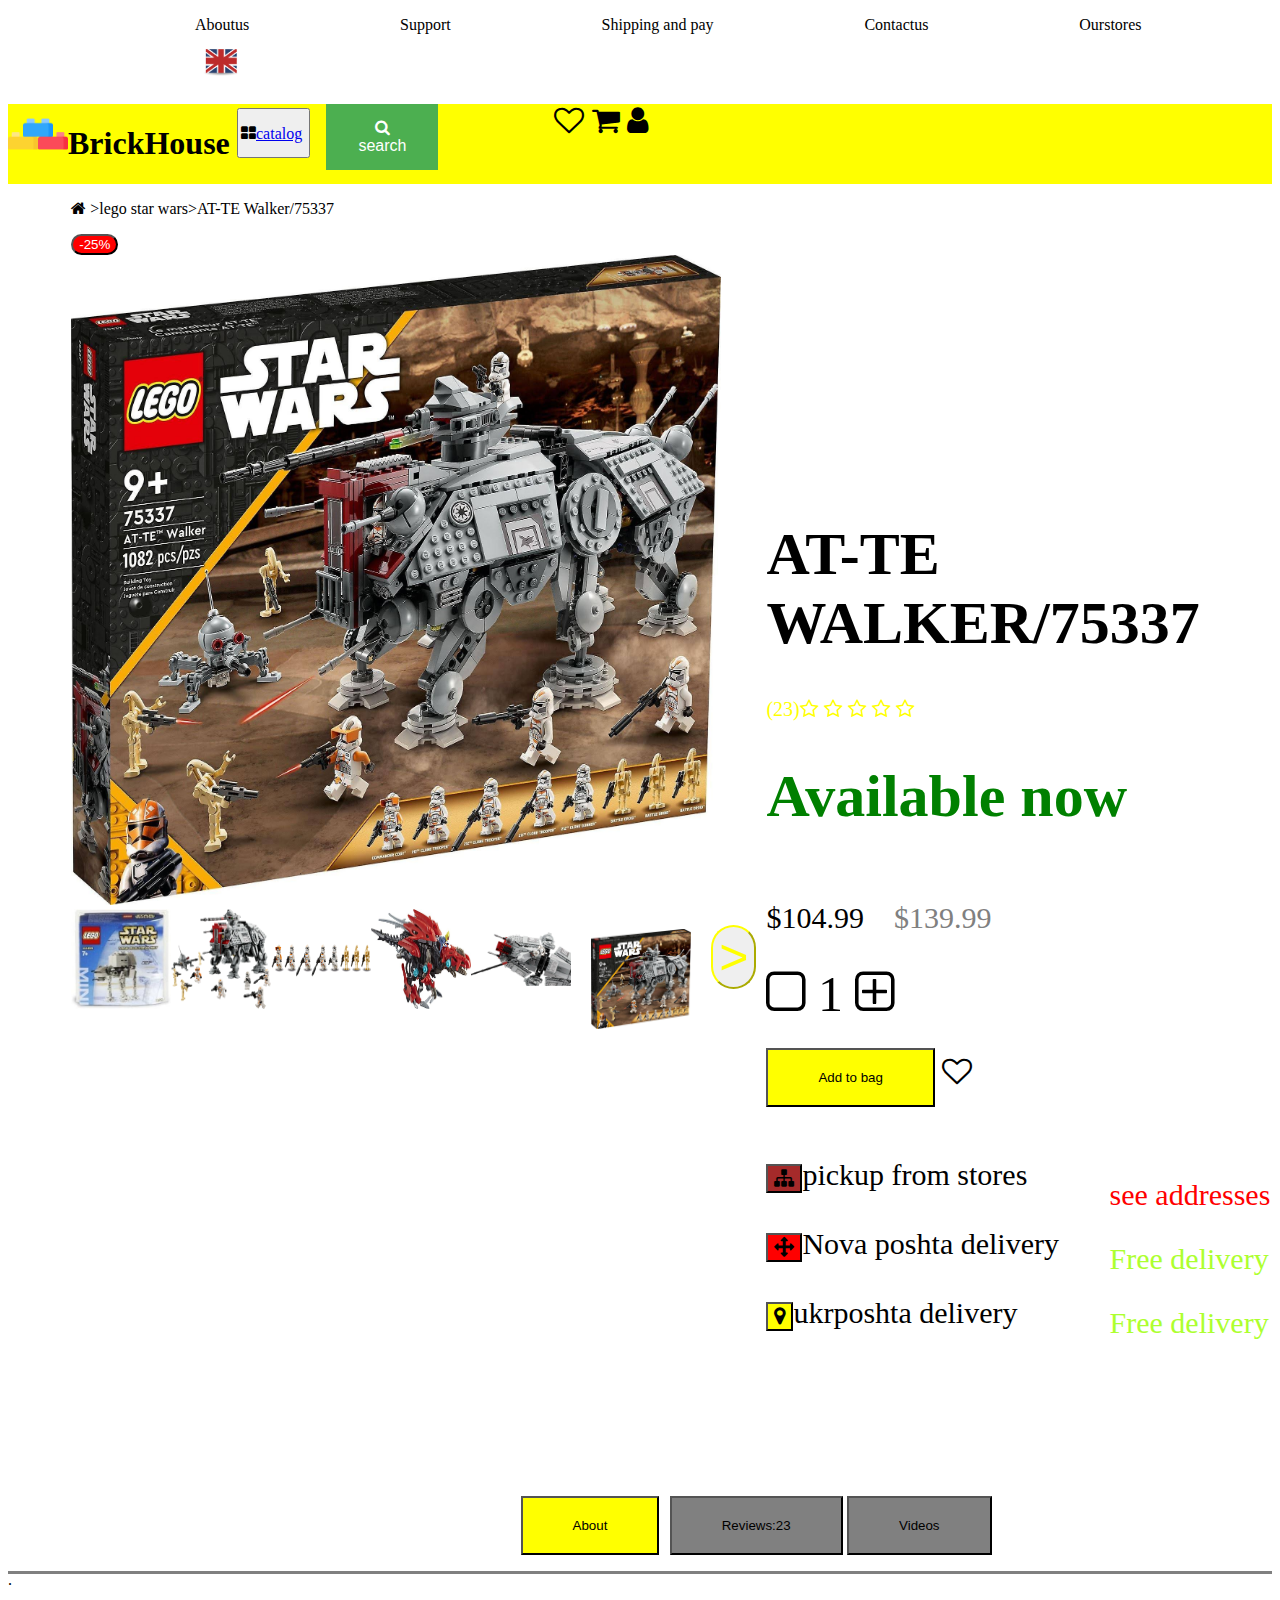
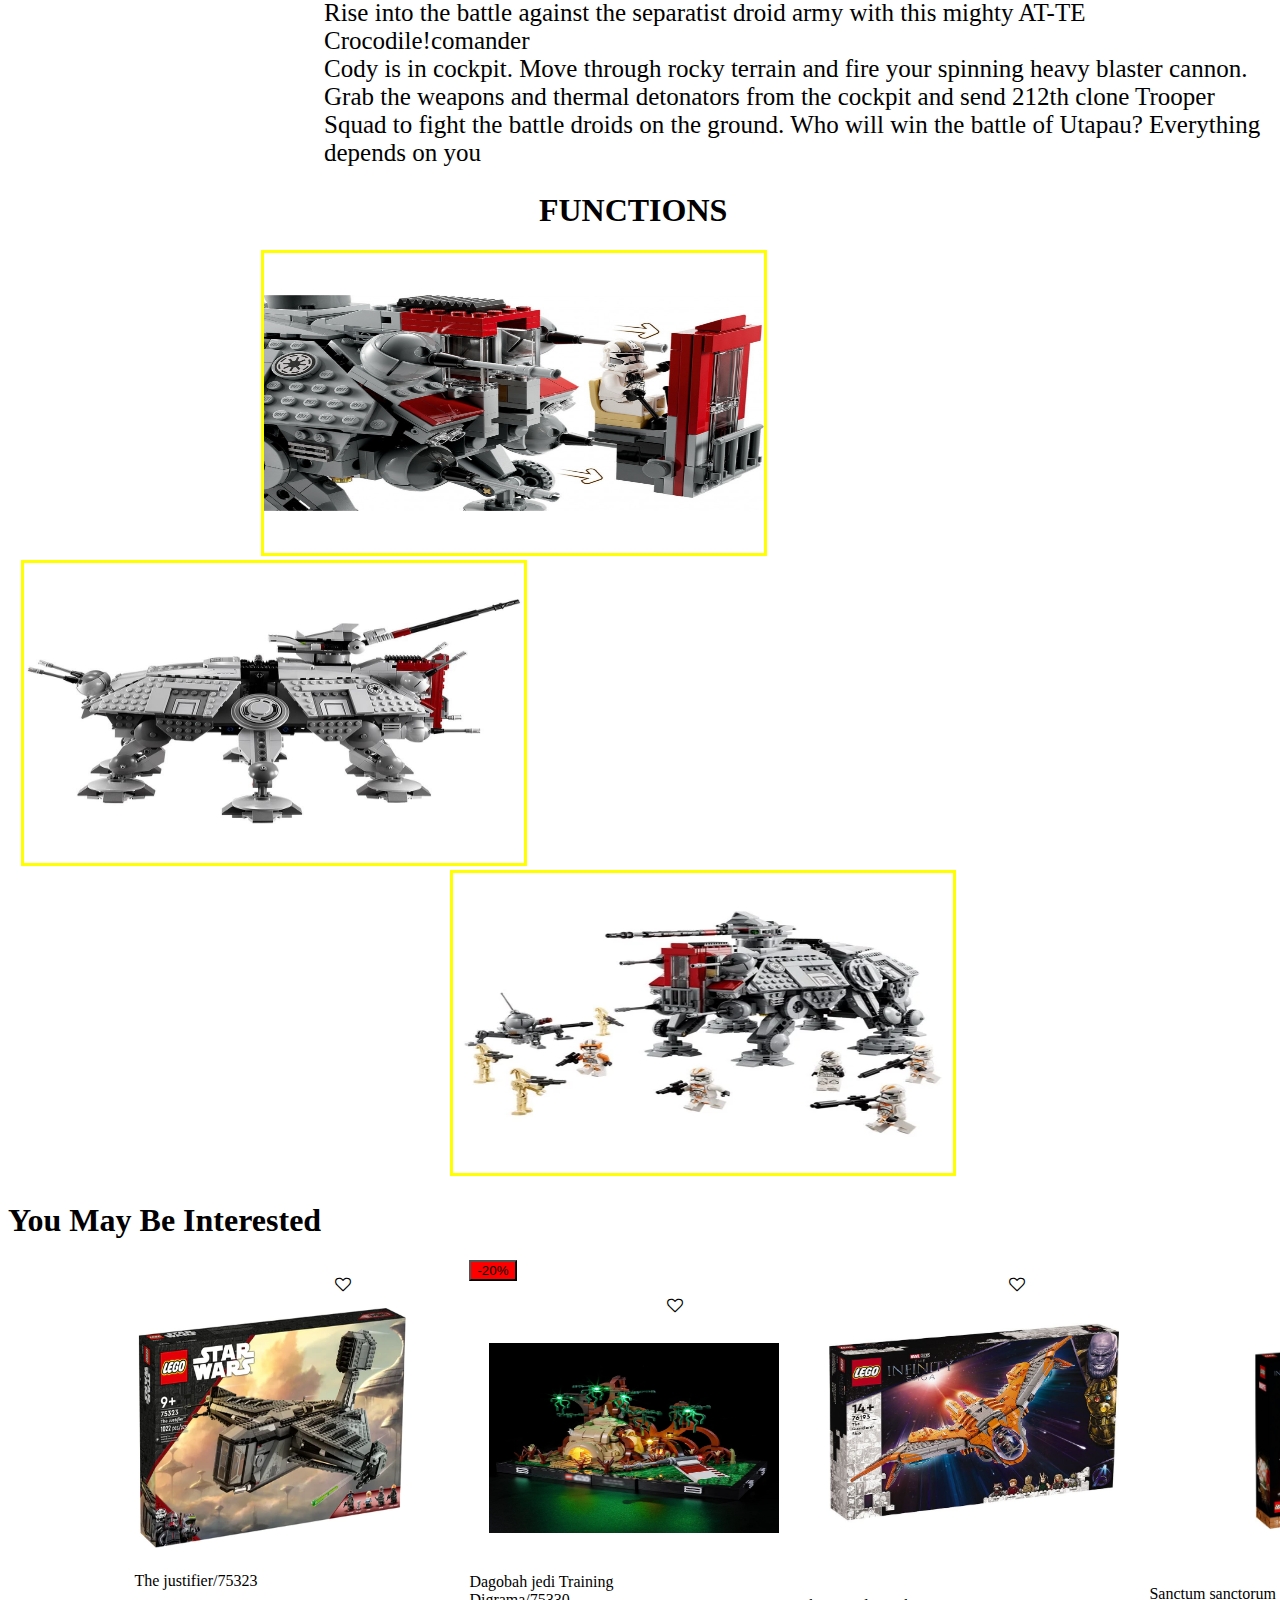
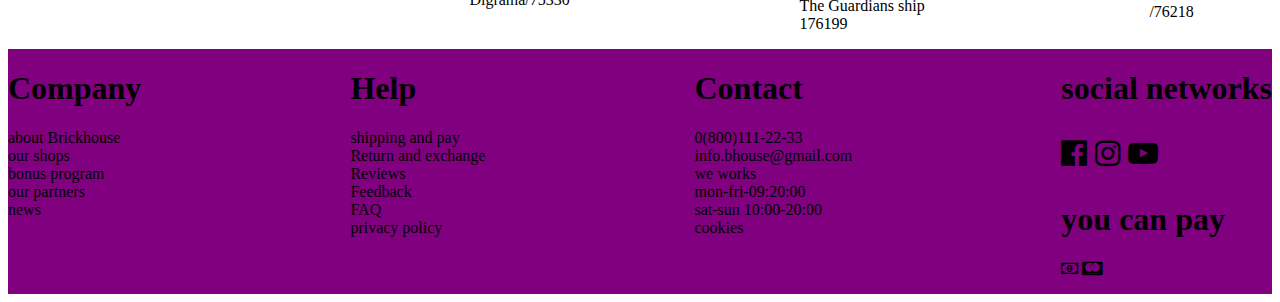
<file: gamer3.0.html>
<!DOCTYPE html>
<html lang="en">
<head>
    <meta charset="UTF-8">
    <meta http-equiv="X-UA-Compatible" content="IE=edge">
    <meta name="viewport" content="width=device-width, initial-scale=1.0">
    <title>Document</title>
    <link rel="stylesheet" href="media.css">
    <link rel="stylesheet" href="gamer3.0.css">
    <link rel="stylesheet" href="https://cdnjs.cloudflare.com/ajax/libs/font-awesome/4.7.0/css/font-awesome.min.css">
</head>
<body>
    <div>
        <nav class="nav">
            <ul>
                <li><a href="#Aboutus"></a>Aboutus</li>
                <li><a href="#Support"></a>Support</li>
                <li><a href="Shipping and pay"></a>Shipping and pay</li>
                <li><a href="Contactus"></a>Contactus</li>
                <li><a href="Ourstores"></a>Ourstores</li>
                <li><img src="flag.png" id="flag"></li>
            </ul>
        </nav>
    </div>
    <div class="brickhouse3">
      <img src="brickhouse.png" id="brick">  
      <h1>BrickHouse</h1>
      <div>
      <button id="catalog"i class="fa fa-th-large" aria-hidden="true"></i><a href="finishproduct.html">catalog</a></button>
      </div>
      <div>
      <button id="searches"><i class="fa fa-search" aria-hidden="true"></i>search</button>
      </div>
      <div class="icon3">
      <i class="fa fa-heart-o" aria-hidden="true"></i>
      <i class="fa fa-shopping-cart" aria-hidden="true"></i>
      <i class="fa fa-user" aria-hidden="true"></i>
      </div>
      </div>
      <div class="main">
    <div class="atedi">
        <p><i class="fa fa-home" aria-hidden="true"></i> > <p>lego star wars>AT-TE Walker/75337</h2> </p>
    </div>
    <div>
        <button class="but1">-25%</button> <br>
        <img src="images/padi1.jpeg" id="padi1">
        <div class="smallies">
            <img src="images/padi0.0.jpg" id="padi0">
            <img src="images/padi2.webp" id="padi2">
            <img src="images/padi3.png" id="padi3">
            <img src="images/padid.jpg" id="padid">
            <img src="images/padi4.jpeg" id="padi4">
            <img src="images/padi1 (copy).jpeg" id="copy"> <p><button class="butra">></button></p>
        </div>
    </div>
    </div>
    <div class="carry">
    <div>
        <h1>AT-TE WALKER/75337</h1>
         <P class="checked"> (23)<i class="fa fa-star-o" aria-hidden="true"></i> <i class="fa fa-star-o" aria-hidden="true"></i> <i class="fa fa-star-o" aria-hidden="true"></i> <i class="fa fa-star-o" aria-hidden="true"></i> <i class="fa fa-star-o" aria-hidden="true"></i> </P>
    </div>
    <h1 class="now">Available now </h1>
    <div class="didooh">
        <div>
            <p class="doh1">$104.99</p>
        </div>
        <div>
            <p class="doh2">$139.99</p>
        </div>
    </div>
    <div class="icons">
        <i class="fa fa-square-o" aria-hidden="true"></i> 1 <i class="fa fa-plus-square-o" aria-hidden="true"></i>
    </div>
    <div>
    <button class="bag">Add to bag</button> <i  class="fa fa-heart-o" aria-hidden="true"></i>
    </div>
    <div class="knowing">
        <div class="down">
            <button class="sabi"><i class="fa fa-sitemap" aria-hidden="true"></i></button>pickup from stores <br> <br>
            <button class="nova"><i class="fa fa-arrows" aria-hidden="true"></i></button>Nova poshta delivery <br> <br>
            <button class="deli"><i class="fa fa-map-marker" aria-hidden="true"></i></button>ukrposhta delivery
        </div>
        <div class="act">
            <p class="see">see addresses</p>
            <p class="green">Free delivery</p>
            <p class="green">Free delivery</p>
        </div>
    </div>
    </div>
    <div class="About">
        <div>
            <button class="bout">About</button>
        </div>
        <div>
            <button class="views">Reviews:23</button>
        </div>
        <div>
            <button class="deos">Videos</button>
        </div>
    </div>
    <div class="background">
        <p>.</p>
    </div>
    <div>
        <p class="rise">Rise into the battle against the separatist droid army with this mighty AT-TE Crocodile!comander<br>
            Cody is in cockpit. Move through rocky terrain and fire your spinning heavy blaster cannon.<br>
        Grab the weapons and thermal detonators from the cockpit and send 212th clone Trooper<br>
    Squad to fight the battle droids on the ground. Who will win the battle of Utapau? Everything<br>
depends on you</p>
    </div>
    <h1 class="fun">FUNCTIONS</h1>
    <div>
        <img src="images/mash1.jpg" id="mash1">
        <img src="images/mash2.jpg" id="mash2">
    </div>
    <div>
        <img src="images/mash3.webp" id="mash3">
    </div>
    <h1>You May Be Interested</h1>
    <div class="santorini">
        <div>
           <p class="love"><i class="fa fa-heart-o" aria-hidden="true"></i></p> <br>
            <img src="images/lego1.webp" id="lego1">
            <p>The justifier/75323 </p>
        </div>
        <div>
            <button class="but">-20%</button><br>
           <p class="love"><i class="fa fa-heart-o" aria-hidden="true"></i></p><br>
            <img src="images/lego2.jpg" id="lego2"> 
            <p>Dagobah jedi Training <br>Digrama/75330</p> 
        </div>
        <div>
           <p class="love"> <i class="fa fa-heart-o" aria-hidden="true"></i></p><br>
            <img src="images/lego4.jpg" id="lego4">
            <p>The Guardians ship <br>176199</p>
        </div>
        <div>
          <p class="love"> <i class="fa fa-heart-o" aria-hidden="true"></i> <br></p>
            <img src="images/lego5.jpg" id="lego5">
            <p>Sanctum sanctorum <br>/76218</p>
        </div>
    </div>
    <div class="footer">
            <div>
                <h1>Company</h1>
                <p>about Brickhouse <br>our shops <br>bonus program <br>our partners <br>news</p>
            </div>
            <div>
                <h1>Help</h1>
                <p>shipping and pay <br>Return and exchange <br>Reviews <br>Feedback <br>FAQ <br>privacy policy</p>

            </div>
            <div>
                <h1>Contact</h1>
                <p>0(800)111-22-33 <br>info.bhouse@gmail.com <br>we works <br>mon-fri-09:20:00 <br>sat-sun 10:00-20:00 <br>cookies</p>
            </div>
            <div>
                <h1>social networks</h1>
             <p class="cones2"> <i class="fa fa-facebook-official" aria-hidden="true"></i> <i class="fa fa-instagram" aria-hidden="true"></i> <i class="fa fa-youtube-play" aria-hidden="true"></i></p>
             <h1>you can pay</h1>
             <p><i class="fa fa-money" aria-hidden="true"></i> <i class="fa fa-cc-mastercard" aria-hidden="true"></i></p>
            </div>
        </div> 
</body>
</html>
</file>
<file: style.css>
.nav ul li{
    margin-left: 10%;
   display: inline;
   gap: 10%;
   
}
#flag{
    width: 50px;
    height: 50px;
}

#catalog{
    margin-top: 5%;
    padding-left: 3%;
    margin-left:15%;
    padding-top: 15px;
    padding-bottom: 15px;
}
#search{
    margin-top: 5%;
    margin-left: 10%;
    padding-right: 15%;
    padding-top: 15px;
    padding-bottom: 15px;
}
#brick{
    width: 60px;
    height: 60px;
}
.icon{
    /* margin-left: 20%;
    margin-top: 3%;
    font-size: 30px; */
   margin-top: 6%; 
}
.brickhouse{
    background-color: yellow;
    display: flex;
}
.xxx{
    display:block ;
    gap: 5%;
    margin-left: 15%;
}
.x1{
    display: flex;
    gap: 3%;
    margin-bottom: 3%;
}
.x2{display: flex;
    gap: 3%;
    margin-bottom: 3%;
}

.x3{display: flex;
    gap: 3%;
    margin-bottom: 3%;

}

.x4{
    display: flex;
    gap: 3%;
    margin-bottom: 3%;
}


.rece{
    margin-left: 30%;
    font-size: 40px;
}
.new{
    margin-left: 30%;
    font-size: 40px;
}
.sessions{
    margin-right: 5%;
    font-size: 20px;
    margin-left: 100px;


}
#sara{
    width: 50px;
    height: 50px;
    margin-right: 30%;
}
.bcata{
    margin-left: 30%;
   padding: 1% 3%;
   /* margin-bottom:3%; */
   /* margin-top: -60%; */
}
.sir{
    margin-left: 60%;
    margin-top: -100%;
}
.icons{
    float: right;
    margin-top: -5%;
}
.mmm{
    display: flex;
    margin-left: 10%;
    font-size: 30px;
}
#women{
    height:700px;
    width: 900px;
}
/* .sessions{
    float: right;
    margin-top: -40%;
     */
.camon{
    display: flex;
    margin-left: 15%;
    gap: 20px;
}
#one,#two,#cam,#three{
    width: 300px;
    height: 300px;
    gap: 10%;
}
.camon2{
    display: flex;
    margin-left: 15%;
    gap: 20px;
}
#four,#six,#seven,#eight{
    width: 300px;
    height: 300px;
    gap: 10%;
}
#star{
    width: 300px;
    height: 300px;
}
#marvel{
    width: 300px;
    height: 300px;
}
#avater{
    width: 300px;
    height: 300px;
}
#ideas{
    width: 300px;
    height: 300px;
}
#harry{
    width: 300px;
    height: 300px;
}
#ninja{
    width: 300px;
    height: 300px;
}
#mini{
    width: 300px;
    height: 300px;
}
#creator{
    width: 300px;
    height: 300px;
}
#classic{
    width: 250px;
    height: 300px;
}
#city{
    width: 250px;
    height: 300px;
}
#dc{
    width: 250px;
    height: 300px;
}
#disney{
    width: 300px;
    height: 300px;
}
#light{
    width: 300px;
    height: 300px;
}
#duplo{
    width: 250px;
    height: 300px;
}
.series{
    padding: 1% 1%;
    margin-left: 40%;
    background-color: yellow;
}
#newyear{
    width: 300px;
    height: 300px;
}
body{
    overflow-x: hidden;
    overflow-y: scroll;
}
#birthday{
    width: 300px;
    height: 300px;
}
#pandora{
    height: 300px;
    width: 250px;
}
.more{
    display: flex;
    margin-left: 10%;
    gap: 10%;
}
.con{
    margin-left: 40%;
}
.near{
    background-color: yellow;
    
}
.kolo{
    margin-left: 40%;
}
#but7{
    background-color: red;
}
.end{
    background-color: purple;
    display: flex;
    gap: 10%;
}
</file>
<file: media.css>
@media only screen and(max-width:800px){
    .xxx{
        margin-left: 10%;
    

    }
    .mmm{
        margin-left: 10%;
    }
    .brickhouse{
        margin-right: 28%;
    }
    .sessions{
        margin-right: 5%;
    }
    .camon{
        margin-left: 4%;
    }
    .camon2{
        margin-left: 4%;
    }
    .kolo{
        margin-left: 5%;
    }
   #catalog{
    margin-left: 5%;
   }
   #search{
    margin-left: 5%;
   }
   .nav ul li{
    margin-left: 5%;
   }
   .near{
margin-right: 25%;
   }
   .end{
display: grid;
   }
   .bomber{
    margin-top: 10%;
    margin-left: 10%;
    display: inline-flex;
   }
   .product{
    /* margin-left: 35%;
    margin-top: -10%;
    font-size: 10px;
    padding-top: 10px; */
    width: 20%;
   }
   .order{
    padding-left: 5%;
    padding-right: 5%;
    border-radius: 10%;
    margin-left: 2%;
   }
   .save{
    padding-left: 10%;
    padding-right: 10%;
    border-radius: 5%;
    margin-left: 5%;
   }
   .numeros{
    margin-top: 10%;
    margin-left: 15%;
    font-size: 10px;
   }
   .numero2,.numero3{
    margin-top: 10%;
 }
 .pictures1{
    margin-top: 10%;
    margin-left: 10%;
 }
 .head1,.head2,.head3{
    font-size: 10px;
    margin-top: 10%;
    margin-left: 10%;
 }
 .cone1,.cone2,.cone3{
    font-size: 10px;
    margin-top: 10%;
    margin-left: 10%;
 }
 .thrash1,.thrash2,.thrash3{
    font: size 10px;
    margin-top: 10%;
    margin-left: 10%;
 }
 .product2{
    font-size: 10px;
    
 }

}
</file>
<file: contact.css>
#brick{
    height: 100px;
}
.b{
    font-size: 30px;
}
.nav ul{
    display: inline-flex;
}
.navdi{
    background-color: yellow;
    
}
.d2{
    margin-left: 500px;
}
.hotline{
    margin-left: 400px;
    
}
.contact{
    margin-left: 0%;
}
.uno1{
    font-size: 50px;
    /* margin-left: 250px; */
}
.Enter2{
    display: inline-flex;
    font-size: 50px;
    gap: 10%;
    margin-left: 15%;
}
.but1,.but2,.but3{
    padding-left: 150px;
    /* padding-bottom: 20px; */
    font-size: 40px;
    border: gray;
}
.kor,.ky,.my,.phone{
    font-size: 20px;
    padding-right: 90px;
    
}
.prdc{
    border: solid;
    width: 450px;
    font-size: 20px;
    border-radius: 50px;
    margin-left: 60%;
    margin-top: -25%;
}
.p1,.p2,.p3{
    font-size: 30px;
    padding-left: 50px;
}
.va{
    font-size: 40px;
}
.ten,.twenty,.thirty{
    padding-right: 150px;
    padding: left 500px; ;
    padding-bottom: 25px;
    padding-top: 20px;
    margin-top: 20px;
    margin-left: 20%;
}
.ten{
    border-color: greenyellow;
    border-radius: 30px;
}
.twenty{
    border-color: grey;
    border-radius: 30px;
}
.thirty{
    background-color: yellow;
    color: white;
    border-radius: 30px;
}
.endbut{
    gap: 10%;
}
/* .entry{
    margin-left: 15%; */
/* } */
.nova{
    display: inline-flex;
    gap: 200px;
    font-size: 50px;
    margin-left: 8%;
    margin-top: 10%;
}
.pickup2{
    font-size: 40px;
    gap: 200px;
}
.address{
    font-size: 25px;
    margin-top: -5%;
}
.ke1,.ke2,.ke3{
    font-size: 30px;
}
.ke1{
    background-color: red;
}
.ke2{
    background-color: red;
}
.ke3{
    background-color: yellow;
}
.enter7{
    font-size: 30px;
    /* margin-left: 250px; */
    margin-top: 10%;
}
.payment{
    display: inline-flex;
    gap: 500px;
    margin-left: 15%;
    margin-top: -5%;
    
}
.sele{
    /* margin-left: 250px; */
    font-size: 30px;
}
.white{
    font-weight: bolder;
}
.paygo{
margin-top: 20%;
font-size: 30px;
gap: 200px;
}
.icony{
margin-top: 20%;
font-size: 30px;
color: grey;
}
.fin{
    color: grey;
    margin-left: 30%;
}
.a,.b,.c{
    font-size: 40px;
}
@media only screen and(max-width:761px){
    .navdi{
        height: 230px;
        flex-direction: column;
        
    }
    .nav ul{
        height: 230px;
        flex-direction: column;
        text-align: center;
    }
    .d1{
        margin-left: 230px;
    }
    .d2{
        margin-left: 230px;
    }
    .uno1{
        font-size: 50px;
    }
    .nyumba{
        font-size: 12pt;
        width: 90%;

    }
    .footer {
        border-top: 1px solid #ccc;
        margin-top: 2em;
}



}
</file>
<file: details.css>
.nav ul li{
     display: inline;
    margin-left: 12%;

}
#flag{
    width: 50px;
    height: 50px;
}
.brickhouse{
    background-color: yellow;
    display: flex;
}
#brick{
    width: 60px;
    height: 60px;
}
#catalog{
    margin-top: 5%;
    padding-left: 3%;
    margin-left: 10%;
    padding-top: 15px;
    padding-bottom: 15px;
}
#search{
    margin-top: 5%;
    margin-left: 3%;
    padding-right: 15%;
    padding-top: 15px;
    padding-bottom: 15px;
}
.icon{
    margin-left: 45%;
    margin-top: 3%;
    font-size: 20px;
    
}
#star{  
    width: 1830px;
    height: 100px;
  }

.pwars{
    color: white;
    margin-top: -5%;
    margin-left: 5%;
    font-size: 30px;
}
.checked {
    color: orange;
    font-size: 30px;
    margin-left: 25%;
    margin-top: -5%;
  }
  .mainofmain{
    border: solid;
    border-color: lightgrey;
    margin-right: 80%;
  }
  .main{
    display: inline-flex;
    margin-left: 3%;
  }
  .plego{
    font-size: 30px;
  }
  .session2{
    display: inline-flex;
  }
  .sessionsc{
    display: inline-flex;
  }
  .price{
    font-size: 30px;
  }
  .Age{
    font-size: 30px;
  }
  .home{
    border: solid;
    border-color: gray;
  }
  .column1hold{
    display: flex;
    margin-left: 25%;
    margin-top: -50%;
    justify-content: space-between;
    
  }
  #disk1{
    width: 300px;
    height: 300px;
    margin: 60px;

  }
  #disk2{
    width: 300px;
    height: 300px;
    margin: 60px;

  }
  #disk3{
    height: 300px;
    width: 300px;
    padding: 5px; 
 	margin: 60px; 
  }
  #disk4{
    height: 300px;
    width: 300px;
    margin: 60px;
  }
  #disk5{
    height: 300px;
    width: 300px;
    margin: 60px;
  }
  #disk6{
    height: 300px;
    width: 300px;
    margin: 60px;
    
  }
  .column2hold{
    display: flex;
    margin-left: 20%;
    justify-content: space-between;
  }
  .column3hold{
    display: flex;
    margin-left: 20%;
    justify-content: space-between;
  }
  #disk7,#disk8,#disk9{
    width: 300px;
    height: 300px;
    margin: 60px;
  }
  
.column4hold{
  display: flex;
  margin-left: 20%;
  justify-content: space-between;
}
#disk10{
  width: 400px;
  height: 400px;
  margin: 60px;
}
#disk11,#disk12{
  width: 300px;
  height: 300px;
  margin: 60px;
}
.column5hold{
  display: flex;
  margin-left: 20%;
  justify-content: space-between;
}
#disk13,#disk14,#disk15{
  width: 300px;
  height:300px ;
  margin: 60px;
}
.number{
  margin-left: 40%;
  border-radius: 50%;
  font-size: 30%;

}
.footer{
  background-color: purple;
  display: flex;
  justify-content: space-between;
}
.cones2{
  font-size: 30px;
}
.dola14{
  color: red;
  font-size: 30px;
}
.hoth{
  margin-left: 10%;
  margin-top: -10%;
}
.butfin{
  padding-top: 30px;
  margin-left: 40%;
  padding-bottom: 30px;
  padding-left: 30px;
  padding-right: 30px;
  color: black;
  background-color: yellow;
 
}
@media screen and(max-width:1000px){

}
</file>
<file: finishproduct.css>
.nav ul li{
    display: inline;
   margin-left: 12%;

}
#flag{
   width: 50px;
   height: 50px;
}
.brickhouse{
   background-color: yellow;
   display: flex;
}
#brick{
   width: 60px;
   height: 60px;
}
#catalog{
   margin-top: 5%;
   padding-left: 3%;
   margin-left: 10%;
   padding-top: 15px;
   padding-bottom: 15px;
}
#search{
   margin-top: 5%;
   margin-left: 3%;
   padding-right: 15%;
   padding-top: 15px;
   padding-bottom: 15px;
}
.icon{
   margin-left: 45%;
   margin-top: 3%;
   font-size: 20px;
   
}
#padi2{
   width: 20%;
   height: 100%;
   
   
}
.pictures1{
   margin-top: 5%;
}

#webp{
   width: 20%;
   height: 100%;
}
#webs{
   width: 20%;
   height: 100%;
}
.pictures1{
   display: grid;
}
.bomber{
   margin-left: 20%;
   margin-top: -40%;
}
.holder{
   /* display: inline-flex; */
   gap: 40%;
}
.numeros{
   margin-left: 55%;
   margin-top: -35%;
}
.p1,.p2,.p3{
   margin-left: 5%;
   margin-top: -2%;
   color: grey;
}
.but1,.but2,.but3{
   padding-left: 10px;
   padding-right: 10px;
   padding-bottom: 6px;
   padding-top: 6px;
}
.but6,.but5,.but4{
   padding-left: 10px;
   padding-right: 10px;
   padding-bottom: 6px;
   padding-top: 6px;
}
.head1,.head2,.head3{
   margin-top: -15%;
   margin-left: 10%;
}
.head2,.head3{
   margin-top: 10%;
}
.numero2,.numero3{
   margin-top: 30%;
}
.product{
   border: solid;
   border-radius: 20%;
   margin-left: 70%;
   margin-top: -28%;
   font-size: 30px;
   width: 20%;
   padding-left: 40px;

}
.order{
   padding-left: 20%;
   padding-right:20% ;
   padding-top: 3%;
   padding-bottom: 3%;
   border-color: greenyellow;
   border: solid;
   margin-left: 7%;
   border-radius: 10%;
}
.thrash1,.thrash2,.thrash3{
   margin-left: 15%;
   margin-top: -5%;
   font-size: 40px;
   color: gray;
   
}
.cone1,.cone2,.cone3{
   font-size: 40px;
   margin-left: 8%;
}
.save{
   padding-left: 20%;
   padding-right:20% ;
   padding-top: 3%;
   padding-bottom: 3%;
   background-color: yellow;
   color: white;
   border: solid;
   margin-left: 7%;
   border-radius: 10%;
}
 

#g13,#g14,#g15,#g16{
   width: 60%;
   height: 70%;
}
.lego{
   display: inline-flex;
   margin-top: 20%;
   margin-left: 10%;
}
.footer{
   background-color: purple;
   display: flex;
   justify-content: space-between;
 }
 @media(max-width:768px){
   .home{
      display: grid;
      grid-template: repeat(1,1fr);
   }
   .nav ul li{
      display: block;
      margin-right: 150px;
   }
   .brick{
      width: 30%;
      height: 30%;
   }
   #flag{
width: 10%;
height: 10%;
   }
   #catalog{
    margin-left: 5px;
   }
   #search{
   margin: left 5px;;
   }
   .footer{
      display:grid;
   }
   .lego{
      display: grid;
   }
   .icon{
      margin-left: 20px;
      font-size: 10px;
   }
   .product{
      display: grid;
      width: 10%;
   }
   .bomber{
      margin-left: 10%;
      margin-top: 10%;
   }
   .cone1,.cone2,.cone3{
      font-size: 10px;
      margin-top: 10%;
      margin-left: 10%;
   }
   .thrash1,.thrash2,.thrash3{
      font: size 10px;
      margin-top: 10%;
      margin-left: 10%;
   }
   .numeros{
      margin-top: 10%;
      margin-left: 15%;
     }
     .numero2,.numero3{
      margin-top: 10%;
   }
   .head1,.head2,.head3{
      font-size: 10px;
      margin-top: 10%;
      margin-left: 10%;
   }
   .pictures1{
      margin-top: 10%;
      margin-left: 10%;
   }
 }
</file>
<file: gamer3.0.css>
.nav ul li{
    display: inline;
   margin-left: 12%;

}
#flag{
   width: 50px;
   height: 50px;
}
.brickhouse3{
   background-color: yellow;
   display: flex;
}

#brick{
   width: 60px;
   height: 60px;
}
#catalog{
   margin-top: 5%;
   padding-left: 3%;
   margin-left: 10%;
   padding-top: 15px;
   padding-bottom: 15px;
}
#searches{
   background-color: #4CAF50; /* Green */
   border: none;
   color: white;
   padding: 15px 32px;
   text-align: center;
   text-decoration: none;
   display: inline-block;
   font-size: 16px;
   margin-left: 20%;
  
}
.icon3{
   margin-left: 10%;
   font-size: 30px;
   
}
.main{
   margin-left: 5%;
}
.atedi{
   display: flex;
}
.but1{
   border-radius: 30px;
   color: white;
   background-color: red;
}
#padi1{
   width: 650px;
   height: 650px;
}
.smallies{
   display: flex;
}
#padi0{
width: 100px;
height: 100px;
}
#padi2{
   width: 100px;
   height: 100px;     
}
#padi3{
   width: 100px;
height: 100px;
}
#padi4{
   width: 100px;
height: 100px;
}
#padid{
   width: 100px;
height: 100px;
}
#copy{
   width: 100px;
height: 100px;
padding: 20px;
}
.butra{
   border-radius: 100px;
   font-size: 50px;
   color: yellow;
   border-color: yellow;
}
.carry{
   margin-left: 60%;
   margin-top: -45%;
   font-size: 30px;
}
.checked{
   color: yellow;
   font-size: 20px;
}
.didooh{
   display: flex;
}
.doh1{
   font-size: 30px;
}
.doh2{
   padding-left: 30px;
   font-size: 30px;
   color: grey;
}
.icons{
   font-size: 50px;
}
.bag{
   padding-top: 20px;
   padding-bottom: 20px;
   padding-left: 50px;
   padding-right: 50px;
   color: black;
   background-color: yellow;
   margin-top: 5%;
}
.see{
   color: red;
}
.green{
   color: greenyellow;
}
.grey{
   background-color: grey;
}
.sabi{
background-color: brown;
font-size: 20px;
}
.nova{
background-color: red;
font-size: 20px;
}
.deli{
background-color: yellow;
font-size: 20px;
}
.act{
   margin-left: 10%;
   margin-top: -2%;
}
.now{
   color: green;
}
.knowing{
   display: flex;
   margin-top: 10%;
   
}
.About{
   display: flex;
   margin-top: 10%;
   margin-left: 40%;
}
.bout{
   padding-left: 50px;
   padding-right: 50px;
   margin-left: 5%;
   padding-top: 20px;
   padding-bottom: 20px;
   background-color: yellow;

}
.views{
   padding-right: 50px;
   padding-left: 50px;
   margin-left: 10%;
   padding-top: 20px;
   padding-bottom: 20px;
   background-color: grey;
}
.deos{
   padding-left: 50px;
   padding-right: 50px;
   padding-top: 20px;
   padding-bottom: 20px;
   margin-left: 15%;
   background-color: grey;
}
.background{
   background-color: grey;
   height: 3px;
}
.fun{
   margin-left: 42%;
}
.rise{
   margin-left: 25%;
   font-size: 25px;
}
#mash1{
   height: 300px;
   width: 500px;
   margin-left: 20%;
   border: solid;
   border-color: yellow;
}
#mash2{
   height: 300px;
   width: 500px;
   margin-left: 1%;
   border: solid;
   border-color: yellow;
}
#mash3{
   height: 300px;
   width: 500px;
   margin-left: 35%;
   border: solid;
   border-color: yellow;
}
#lego1{
   width: 275px;
   height: 250px;
   padding-right: 60px;
   
}
#lego2{
   width: 290px;
   height: 190px;
   padding: 20px;
}
.santorini{
   display: flex;
   margin-left: 10%;
   justify-content: space-between;
}
#lego4{
   width: 290px;
   height: 250px;
   padding: 30px;
   margin-top: -10%;
}
#lego5{
   width: 290px;
   height: 200px;
   padding: 30px;
   margin-top: -8%;
   margin-top: 6%;

}
.love{
   margin-left: 60%;
   margin-bottom: -3%;
}
.but{
   background-color: red;
}
.footer{
   background-color: purple;
   display: flex;
   justify-content: space-between;
 }
 .cones2{
   font-size: 30px;}
</file>
